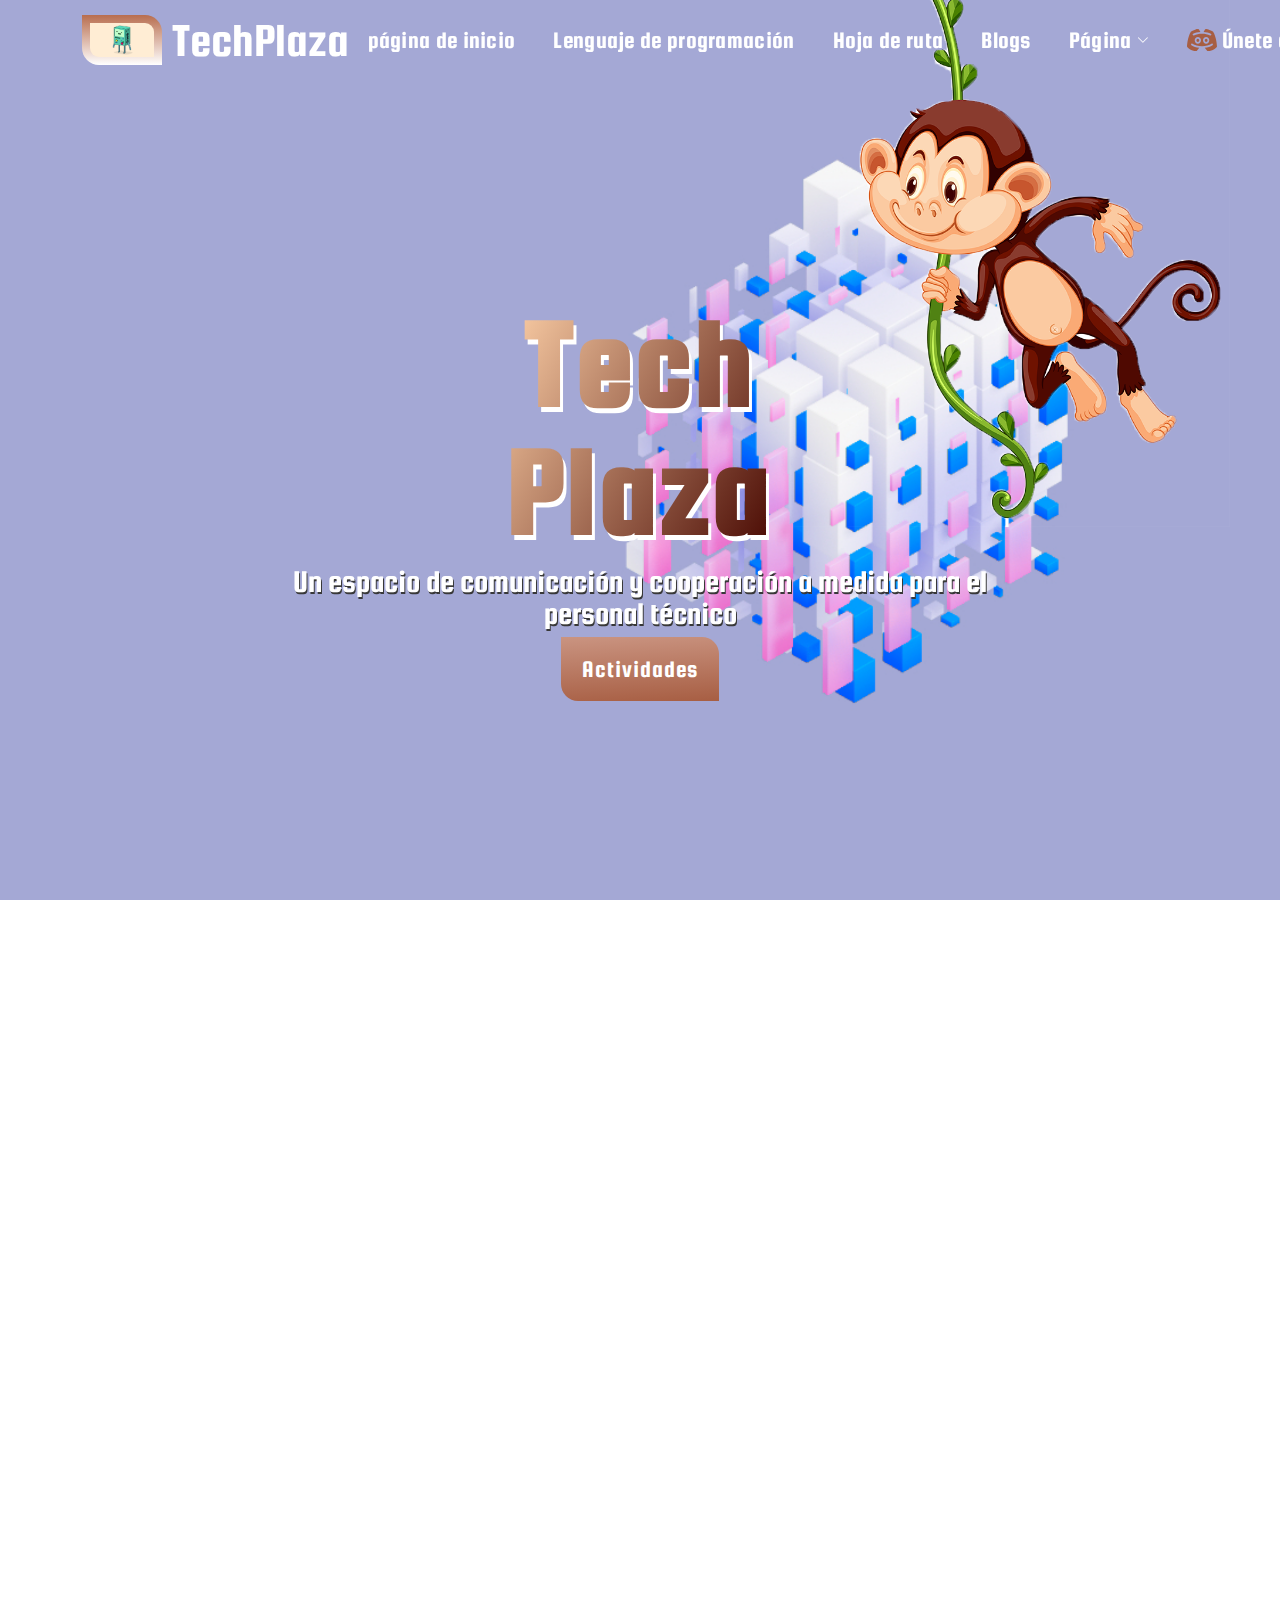
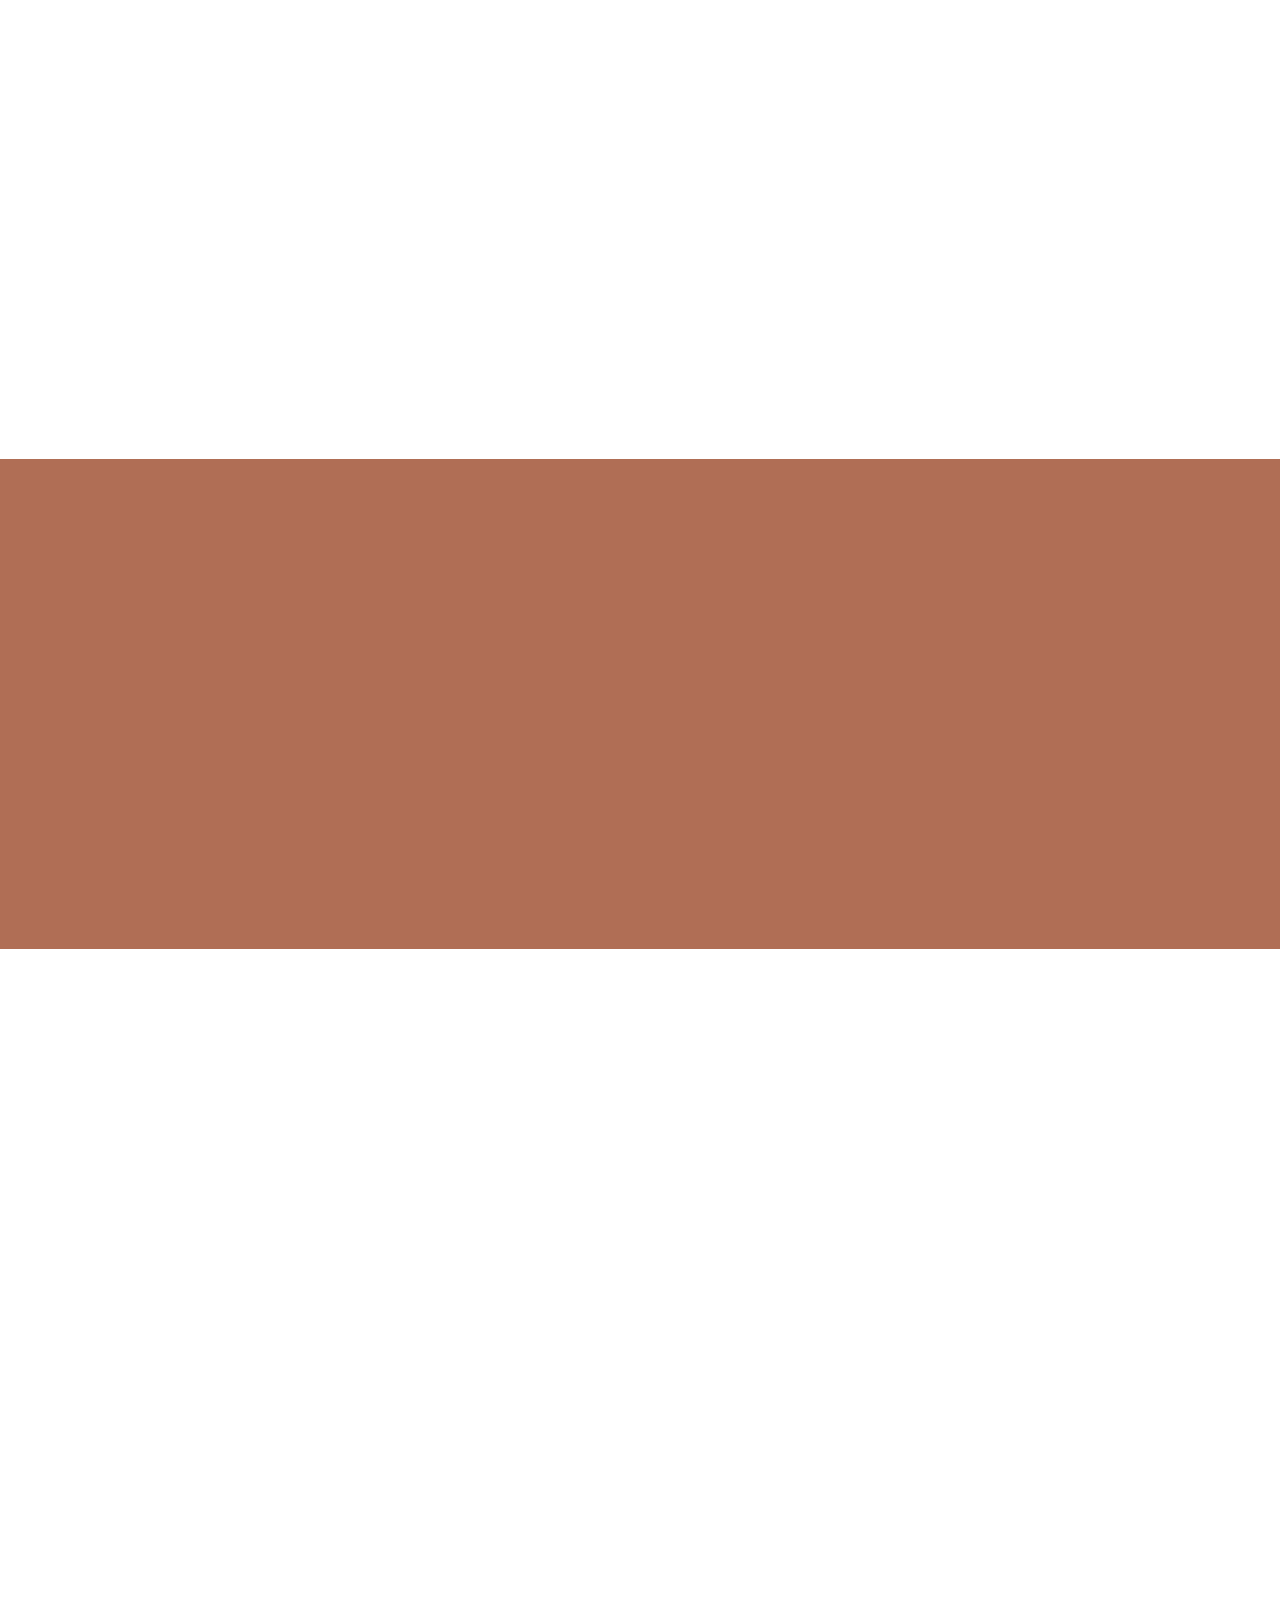
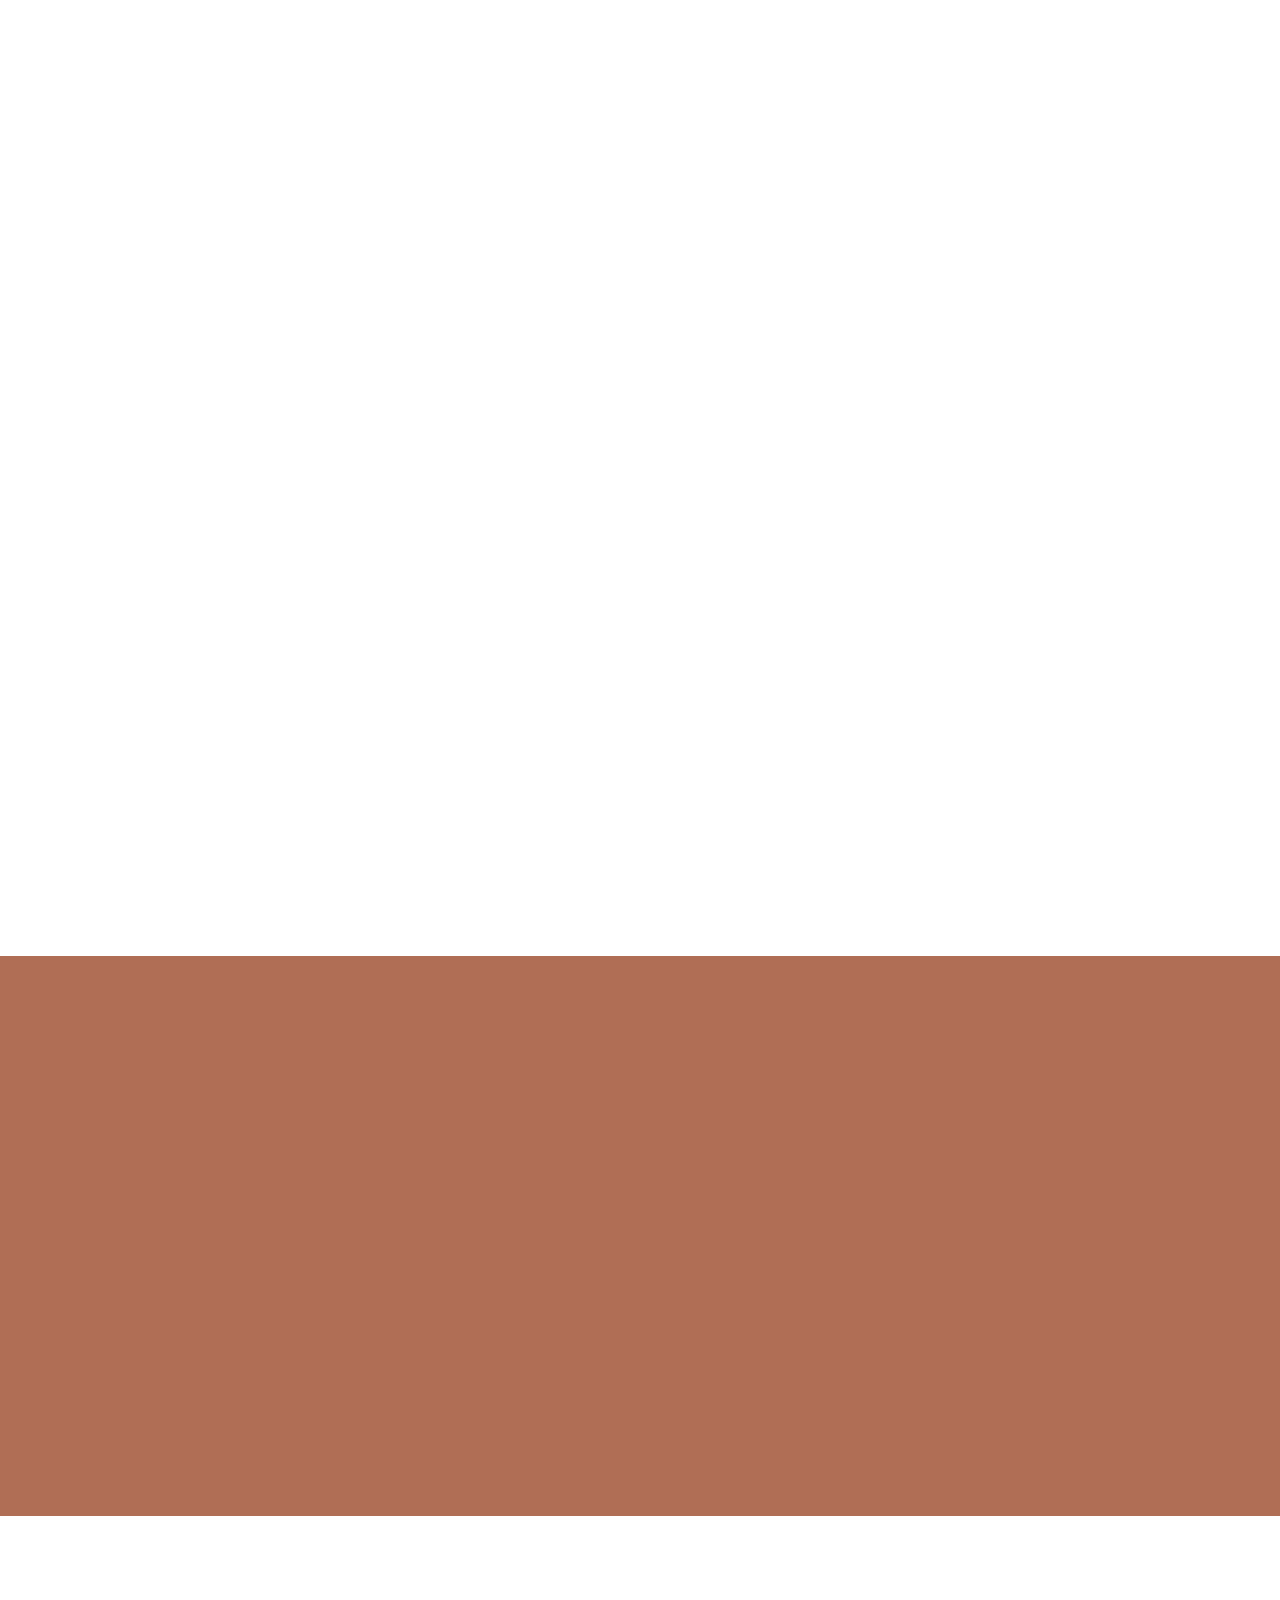
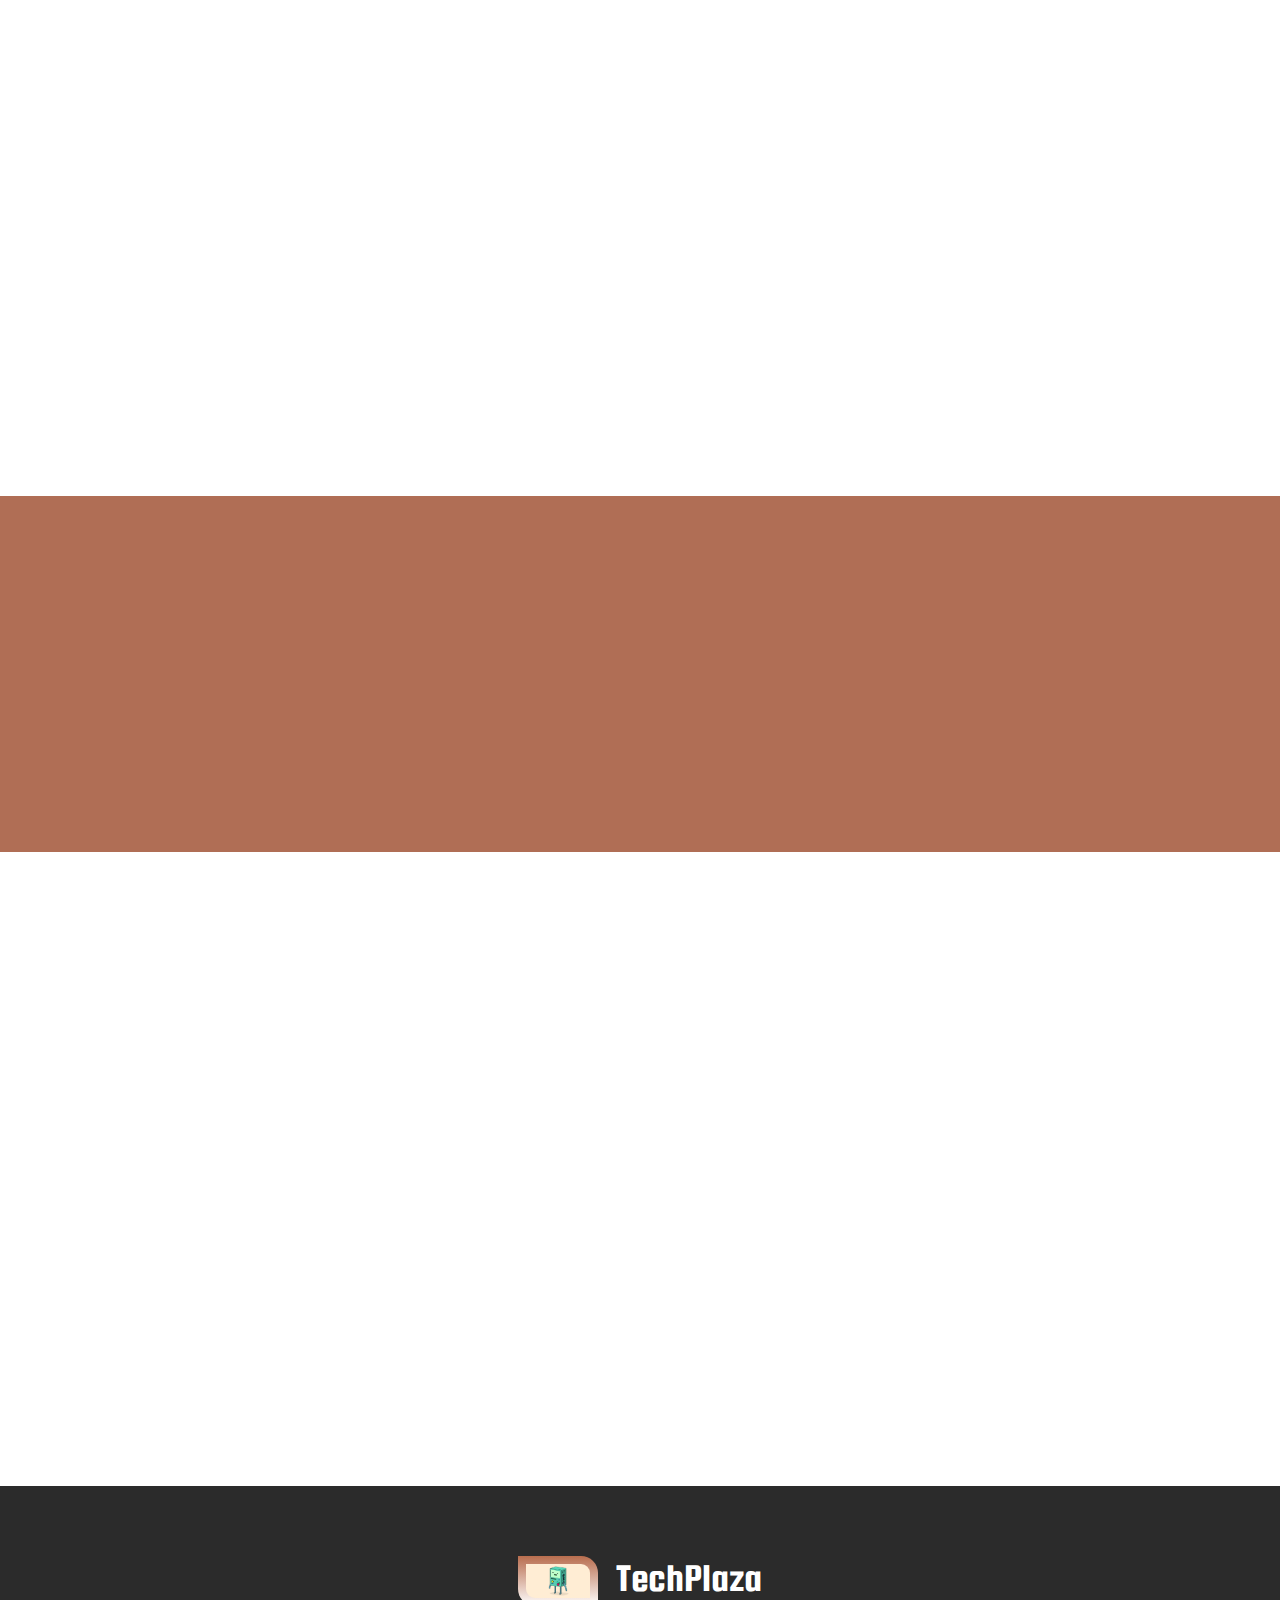
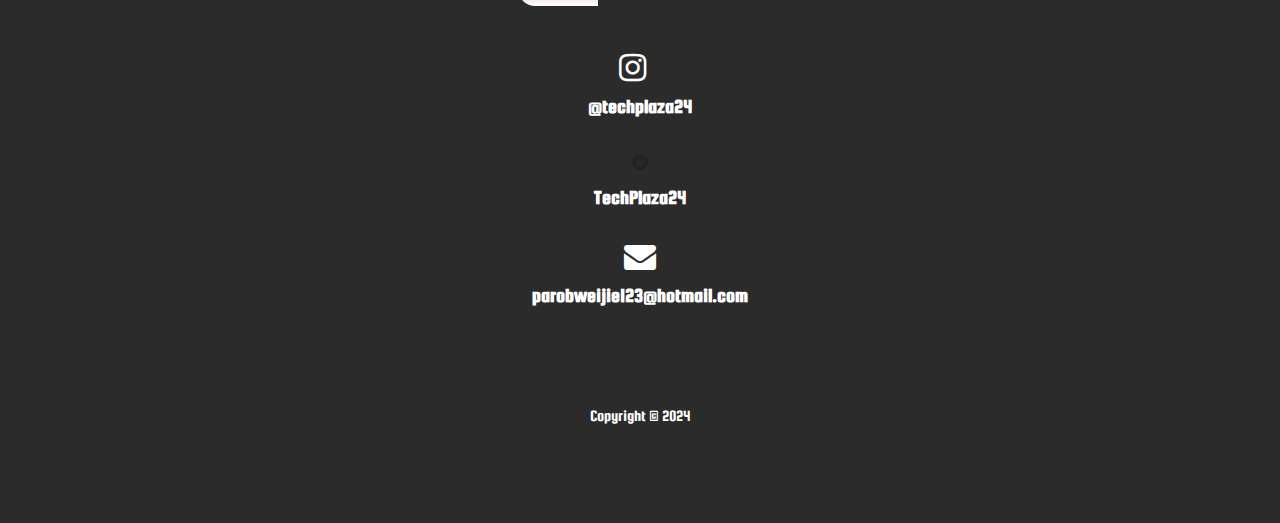
<file: Panama demo/index.html>
<!DOCTYPE html>
<html lang="zxx">

<head>
  <meta charset="utf-8">
  <meta content="width=device-width, initial-scale=1.0" name="viewport">

  <title>TechPlaza🇵🇦</title>
  <meta name="description" content="TechPlaza🇵🇦 Template">
  <meta name="keywords" content="TechPlaza🇵🇦, landing page template, application design, SEO optimization, digital marketing, professional team members, responsive design, user-friendly, customizable, animal template">
  <meta content="" name="ZRTHEMES">

  <!-- Favicons -->


  <!-- Google Fonts -->
  <link rel="preconnect" href="https://fonts.googleapis.com/">
  <link rel="preconnect" href="https://fonts.gstatic.com/" crossorigin="">
  <link href="static/css/css2.css" rel="stylesheet">
  <link href="https://fonts.googleapis.com/css2?family=Squada+One&display=swap" rel="stylesheet">
  <!-- Vendor CSS Files -->
  <link href="static/css/font-awesome.min.css" rel="stylesheet">
  <link href="static/css/bootstrap.min.css" rel="stylesheet">
  <link href="static/css/bootstrap-icons.css" rel="stylesheet">
  <link href="static/css/aos.css" rel="stylesheet">
  <link href="static/css/glightbox.min.css" rel="stylesheet">
  <link href="static/css/swiper-bundle.min.css" rel="stylesheet">
  <!-- Main CSS File -->
  <link href="static/css/styles.css" rel="stylesheet">
</head>

<body>


      <header id="header" class="header d-flex align-items-center">
        <div class="container container-xl d-flex align-items-center justify-content-between">
          <a href="#" class="logo d-flex align-items-center">
            <h1 class="logo"><img src="static/picture/logo.png" alt="icon">TechPlaza</h1>
          </a>
          <nav id="navbar" class="navbar">
            <ul>
              <li><a href="#">página de inicio</a></li>
              <li><a href="#portfolio">Lenguaje de programación</a></li>
              <li><a href="#roadmap">Hoja de ruta</a></li>
              <li><a href="#recent-posts">Blogs</a></li>
              <li class="dropdown"><a href="#"><span>Página</span> <i class="bi bi-chevron-down dropdown-indicator"></i></a>
                <ul>
                  <li><a href="#recent-posts">Blogs</a></li>
                  <li><a href="#faq">FAQs</a></li>
                  <li><a href="#team">Equipo</a></li>
                  <li><a href="404.html">404</a></li>
                  <li><a href="coming-soon.html">Comming Soon!</a></li>
                </ul>
              </li>
              <li>
                
                <a href="https://discord.gg/cZNrTWgw">
                <svg id="Layer_1" enable-background="new 0 0 512 512" height="512" viewbox="0 0 512 512" width="512" xmlns="http://www.w3.org/2000/svg"><g><path d="m185.127 233.143c-13.065 0-23.695 13.079-23.695 29.155s10.63 29.155 23.695 29.155c13.066 0 23.697-13.079 23.697-29.155s-10.631-29.155-23.697-29.155z"></path><path d="m326.873 233.143c-13.066 0-23.697 13.079-23.697 29.155s10.631 29.155 23.697 29.155c13.065 0 23.695-13.079 23.695-29.155s-10.63-29.155-23.695-29.155z"></path><path d="m511.977 362.577c-.354-6.342-9.324-156.358-66.291-246.097-1.165-1.835-2.716-3.396-4.543-4.572-70.439-45.359-118.407-45.249-120.428-45.237-5.819.076-10.829 3.462-13.251 8.352l-24.199 46.373c45.394 2.969 88.503 13.291 123.594 29.814 7.495 3.529 10.71 12.467 7.182 19.961-2.557 5.43-7.953 8.614-13.581 8.614-2.142 0-4.314-.461-6.38-1.433-38.145-17.96-87.183-27.852-138.08-27.852-50.894 0-99.931 9.89-138.076 27.849-7.493 3.528-16.431.313-19.96-7.182-3.528-7.496-.313-16.433 7.182-19.961 35.091-16.52 78.2-26.842 123.591-29.811l-24.172-46.319c-2.411-4.919-7.438-8.328-13.279-8.405-2.035-.004-49.995-.117-120.426 45.237-1.827 1.177-3.378 2.737-4.543 4.572-56.969 89.739-65.94 239.755-66.294 246.097-.222 3.976 1.146 7.877 3.803 10.844 2.642 2.948 65.4 71.909 152.148 71.909.388 0 .787-.002 1.176-.004 4.559-.033 8.854-2.137 11.675-5.717l40.012-50.778c-51.621-5.895-98.485-21.375-132.885-44.449-6.88-4.615-8.716-13.934-4.101-20.813 4.615-6.881 13.934-8.715 20.813-4.101 39.822 26.712 99.356 42.032 163.336 42.032 63.983 0 123.517-15.32 163.335-42.033 6.877-4.616 16.198-2.78 20.813 4.1 4.616 6.879 2.78 16.197-4.1 20.813-34.396 23.076-81.262 38.558-132.885 44.452l40.012 50.778c2.821 3.58 7.116 5.684 11.675 5.717.395.002.782.004 1.176.004 86.739 0 149.508-68.961 152.148-71.909 2.656-2.968 4.024-6.869 3.803-10.845zm-326.85-41.124c-29.607 0-53.695-26.537-53.695-59.155s24.088-59.155 53.695-59.155c29.608 0 53.697 26.537 53.697 59.155s-24.089 59.155-53.697 59.155zm141.746 0c-29.608 0-53.697-26.537-53.697-59.155s24.089-59.155 53.697-59.155c29.607 0 53.695 26.537 53.695 59.155s-24.088 59.155-53.695 59.155z"></path></g></svg>
                Únete a nosotros</a> 
                <!--<a href="https://discord.gg/ZaRefEEG" target="_blank">
                  <svg id="Layer_1" enable-background="new 0 0 512 512" height="512" viewbox="0 0 512 512" width="512" xmlns="http://www.w3.org/2000/svg">
                     
                  </svg>
                  Join
              </a>-->
              
              </li>
            </ul>
          </nav><!-- .navbar -->

          <i class="mobile-nav-toggle mobile-nav-show bi bi-list"></i>
          <i class="mobile-nav-toggle mobile-nav-hide d-none bi bi-x"></i>

        </div>
      </header><!-- End Header -->

      <!-- Hero Section -->
      <section id="hero" class="hero d-flex">
        <div class="image-main-wrapper">
          <img class="hero-main-image" src="static/picture/hero-bg.jpg" alt="image">
        </div>
        <div class="image-overlay"></div>
        <div class="hero-animation">
          <img class="object-swinging" src="static/picture/monkey.png" alt="image">
        </div>
        <div class="container position-relative d-flex align-items-center justify-content-center">
          <div class="row d-flex align-items-center justify-content-center">
            <div class="col-lg-10 col-md-12 order-lg-1 d-flex flex-column align-items-center justify-content-center text-center caption">
              <h2 data-aos="fade-up" data-aos-delay="100">Tech<br> Plaza</h2>
              <h3 data-aos="fade-up" data-aos-delay="200">Un espacio de comunicación y cooperación a medida para el personal técnico</h3>
                <a href="#call-to-action" class="btn-get-started" data-aos="fade-up" data-aos-delay="400">Actividades</a>
              </div>
            </div>
          </div>
      </section>
      <!-- End Hero Section -->  

      <!--Collection Section -->
      <section id="portfolio" class="portfolio">
        <div class="container" data-aos="fade-up">
          <div class="section-header text-center">
              <h2>Lenguaje de programación</h2>
              <p></p>
          </div>
          <div class="portfolio-isotope" data-portfolio-filter="*" data-portfolio-layout="masonry" data-portfolio-sort="original-order" data-aos="fade-up" data-aos-delay="100">
            <div class="row gy-4 portfolio-container">
              
              <!--
              <div class="col-xl-3 col-md-6 portfolio-item Offices">
                <div class="portfolio-wrap" data-aos="fade-up" data-aos-delay="100">
                  <a href="assets/images/portfolio/product-1.jpg" data-gallery="portfolio-gallery-app" class="glightbox"><img src="static/picture/product-1.jpg" class="img-fluid" alt=""></a>
                  <div class="portfolio-info">
                    <h2><a href="#" title="More Details">AI</a></h2>
                    <div class="project-deatils-aside">
                      <div class="project-btn"><a href="404.html" class="fill-btn">Comprender</a></div>
                  </div>
                  </div>
                </div>
              </div>< End Collection Item --> 
            
              <div class="col-xl-3 col-md-6 portfolio-item Offices">
                <div class="portfolio-wrap" data-aos="fade-up" data-aos-delay="100">
                    <!-- 图片链接保持不变 -->
                    <a href="assets/images/portfolio/product-1.jpg" data-gallery="portfolio-gallery-app" class="glightbox">
                        <img src="static/picture/product-1.jpg" class="img-fluid" alt="">
                    </a>
                    <div class="portfolio-info">
                        <!-- 更改标题链接的href属性为AI学习平台的URL -->
                        <h2><a href="https://www.aitoolhunt.com/" title="More Details" target="_blank">AI</a></h2>
                        <div class="project-deatils-aside">
                            <!-- 更改按钮链接的href属性为AI学习平台的URL，并添加target="_blank"以在新标签页中打开 -->
                            <div class="project-btn">
                                <a href="https://www.aitoolhunt.com/" class="fill-btn" target="_blank">Herramientas de AI</a>
                            </div>
                            <div class="project-btn"><a href="AI.html" class="fill-btn">Detalle</a></div>
                            
                        </div>
                    </div>
                </div>
            </div>
              

              <div class="col-xl-3 col-md-6 portfolio-item Bed Rooms">
                <div class="portfolio-wrap" data-aos="fade-up" data-aos-delay="500">
                  <a href="assets/images/portfolio/product-2.jpg" data-gallery="portfolio-gallery-app" class="glightbox"><img src="static/picture/product-2.jpg" class="img-fluid" alt=""></a>
                  <div class="portfolio-info">
                    <h2><a href="#" title="More Details">Blockchain</a></h2>
                    <div class="project-deatils-aside">
                        <div class="project-btn"><a href="#" class="fill-btn">Comprendido</a></div>
                    </div>
                  </div>
                </div>
              </div><!-- End Collection Item -->

              <div class="col-xl-3 col-md-6 portfolio-item Appartments">
                <div class="portfolio-wrap" data-aos="fade-up" data-aos-delay="900">
                  <a href="assets/images/portfolio/product-3.jpg" data-gallery="portfolio-gallery-app" class="glightbox"><img src="static/picture/product-3.jpg" class="img-fluid" alt=""></a>
                  <div class="portfolio-info">
                    <h2><a href="#" title="More Details">C</a></h2>
                    <div class="project-deatils-aside">
                      <div class="project-btn"><a href="#" class="fill-btn">Comprendido</a></div>
                    </div>
                  </div>
                </div>
              </div><!-- End Collection Item -->

              <div class="col-xl-3 col-md-6 portfolio-item Kitchens">
                <div class="portfolio-wrap" data-aos="fade-up" data-aos-delay="100">
                  <a href="assets/images/portfolio/product-4.jpg" data-gallery="portfolio-gallery-app" class="glightbox"><img src="static/picture/product-4.jpg" class="img-fluid" alt=""></a>
                  <div class="portfolio-info">
                    <h2><a href="#" title="More Details">Java</a></h2>
                    <div class="project-deatils-aside">
                      <div class="project-btn"><a href="#" class="fill-btn">Comprendido</a></div>
                    </div>
                  </div>
                </div>
              </div><!-- End Collection Item -->

              <div class="col-xl-3 col-md-6 portfolio-item Offices">
                <div class="portfolio-wrap" data-aos="fade-up" data-aos-delay="500">
                  <a href="assets/images/portfolio/product-5.jpg" data-gallery="portfolio-gallery-app" class="glightbox"><img src="static/picture/product-5.jpg" class="img-fluid" alt=""></a>
                  <div class="portfolio-info">
                    <h2><a href="#" title="More Details">Python</a></h2>
                    <div class="project-deatils-aside">
                      <div class="project-btn"><a href="#" class="fill-btn">Comprendido</a></div>
                    </div>
                  </div>
                </div>
              </div><!-- End Collection Item -->

              <div class="col-xl-3 col-md-6 portfolio-item Kitchens">
                <div class="portfolio-wrap" data-aos="fade-up" data-aos-delay="900">
                  <a href="assets/images/portfolio/product-6.jpg" data-gallery="portfolio-gallery-app" class="glightbox"><img src="static/picture/product-6.jpg" class="img-fluid" alt=""></a>
                  <div class="portfolio-info">
                    <h2><a href="#" title="More Details">Html</a></h2>
                    <div class="project-deatils-aside">
                      <div class="project-btn"><a href="#" class="fill-btn">Comprendido</a></div>
                    </div>
                  </div>
                </div>
              </div><!-- End Collection Item -->

              <div class="col-xl-3 col-md-6 portfolio-item Kitchens">
                <div class="portfolio-wrap" data-aos="fade-up" data-aos-delay="900">
                  <a href="assets/images/portfolio/product-7.jpg" data-gallery="portfolio-gallery-app" class="glightbox"><img src="static/picture/product-7.jpg" class="img-fluid" alt=""></a>
                  <div class="portfolio-info">
                    <h2><a href="#" title="More Details">JavaScript</a></h2>
                    <div class="project-deatils-aside">
                      <div class="project-btn"><a href="#" class="fill-btn">Comprendido</a></div>
                    </div>
                  </div>
                </div>
              </div><!-- End Collection Item -->

              <div class="col-xl-3 col-md-6 portfolio-item Kitchens">
                <div class="portfolio-wrap" data-aos="fade-up" data-aos-delay="900">
                  <a href="assets/images/portfolio/product-8.jpg" data-gallery="portfolio-gallery-app" class="glightbox"><img src="static/picture/product-8.jpg" class="img-fluid" alt=""></a>
                  <div class="portfolio-info">
                    <h2><a href="#" title="More Details">C++</a></h2>
                    <div class="project-deatils-aside">
                      <div class="project-btn"><a href="#" class="fill-btn">Comprendido</a></div>
                    </div>
                  </div>
                </div>
              </div><!-- End Collection Item -->
              
              <div class="col-xl-3 col-md-6 portfolio-item Kitchens">
                <div class="portfolio-wrap" data-aos="fade-up" data-aos-delay="900">
                  <a href="assets/images/portfolio/product-9.jpg" data-gallery="portfolio-gallery-app" class="glightbox"><img src="static/picture/product-9.jpg" class="img-fluid" alt=""></a>
                  <div class="portfolio-info">
                    <h2><a href="#" title="More Details">Rust</a></h2>
                    <div class="project-deatils-aside">
                      <div class="project-btn"><a href="#" class="fill-btn">Comprendido</a></div>
                    </div>
                  </div>
                </div>
              </div><!-- End Collection Item -->
              
              <div class="col-xl-3 col-md-6 portfolio-item Kitchens">
                <div class="portfolio-wrap" data-aos="fade-up" data-aos-delay="900">
                  <a href="assets/images/portfolio/product-10.jpg" data-gallery="portfolio-gallery-app" class="glightbox"><img src="static/picture/product-10.jpg" class="img-fluid" alt=""></a>
                  <div class="portfolio-info">
                    <h2><a href="#" title="More Details">C#</a></h2>
                    <div class="project-deatils-aside">
                      <div class="project-btn"><a href="#" class="fill-btn">Comprendido</a></div>
                    </div>
                  </div>
                </div>
              </div><!-- End Collection Item -->
              
              
              <div class="col-xl-3 col-md-6 portfolio-item Kitchens">
                <div class="portfolio-wrap" data-aos="fade-up" data-aos-delay="900">
                  <a href="assets/images/portfolio/product-11.jpg" data-gallery="portfolio-gallery-app" class="glightbox"><img src="static/picture/product-11.jpg" class="img-fluid" alt=""></a>
                  <div class="portfolio-info">
                    <h2><a href="#" title="More Details">Go</a></h2>
                    <div class="project-deatils-aside">
                      <div class="project-btn"><a href="#" class="fill-btn">Comprendido</a></div>
                    </div>
                  </div>
                </div>
              </div><!-- End Collection Item -->
              
              
              <div class="col-xl-3 col-md-6 portfolio-item Kitchens">
                <div class="portfolio-wrap" data-aos="fade-up" data-aos-delay="900">
                  <a href="assets/images/portfolio/product-12.jpg" data-gallery="portfolio-gallery-app" class="glightbox"><img src="static/picture/product-12.jpg" class="img-fluid" alt=""></a>
                  <div class="portfolio-info">
                    <h2><a href="#" title="More Details">Sql</a></h2>
                    <div class="project-deatils-aside">
                      <div class="project-btn"><a href="#" class="fill-btn">Comprendido</a></div>
                    </div>
                  </div>
                </div>
              </div><!-- End Collection Item -->
              
              

            </div><!-- End Collection Container -->
          </div>
        </div>
      </section><!-- End Collection Section -->


  
      <!-- Counter Section Start -->
      <section id="counter" class="counter-area section-padding fadeInLeft wow" data-wow-delay="1s">
        <div class="container">
            <div class="row">
                <div class="col-lg-4 col-md-12">
                  <div class="counter-container text-center" data-aos="fade-right">
                    <div data-aos="fade-left" data-aos-delay="300">
                      <div class="icon"><img src="static/picture/nft.svg" alt=""></div>
                    </div>
                    <div class="counter" data-target="4000000"></div>
                    <h2>Población cubierta
                    </h2>
                  </div>
                </div>
                <div class="col-lg-4 col-md-12">
                  <div class="counter-container text-center" data-aos="fade-right">
                    <div data-aos="fade-left" data-aos-delay="300">
                      <div class="icon"><img src="static/picture/polygon.svg" alt=""></div>
                    </div>
                    <div class="counter" data-target="8"></div>
                    <h2>Cobertura por edad</h2>
                  </div>
                </div>
                <div class="col-lg-4 col-md-12">
                  <div class="counter-container text-center" data-aos="fade-right">
                    <div data-aos="fade-left" data-aos-delay="300">
                      <div class="icon"><img src="static/picture/demo-1.jpg" alt=""></div>
                    </div>
                   <!-- <div class="counter" data-target="170"></div> -->
                    <h2>Ser la mejor comunidad</h2>
                  </div>
                </div> 
                <!--
                <div class="col-lg-4 col-md-12">
                  <div class="counter-container text-center" data-aos="fade-right">
                    <div data-aos="fade-left" data-aos-delay="300">
                      <div class="icon"><img src="static/picture/demo-1.jpg" alt=""></div>
                    </div>
                   
                    <h2>Ser la mejor comunidad</h2>
                  </div>
                </div> -->
            </div>
        </div>
    </section>
    <!-- End Counter Section Start -->


    <!-- Our Roadmap Section -->
    <section id="roadmap" class="roadmap section">
      <div class="container" data-aos="fade-up">
        <div class="section-header text-center">
            <h2>Hoja de ruta</h2>
            <p></p>
        </div>

        <div class="row gy-4">
          <div class="col-xl-12">
            <div class="row">
              <div class="col-xl-6">
                <div class="roadmap-list-item">
                  <div class="number">1</div>
                  <div class="d-flex flex-column justify-content-start step-1" data-aos="fade-up" data-aos-delay="200">
                    <h3>Etapa inicial</h3>
                    <p>Investigación de mercado:
                      Determinar el Grupo de usuarios objetivo.
                      Analizar a los competidores y determinar las ventajas diferenciadas.
                      Construcción de la plataforma:
                      Diseñar la arquitectura del sitio web para garantizar una fácil expansión y mantenimiento.
                      Desarrollar funciones básicas, como exhibición de contenido, registro de usuarios, búsqueda, etc.
                      Iniciación de contenido:
                      Crear una biblioteca de contenido básico de alta calidad.
                      Determinar la frecuencia de publicación y actualización de contenido.
                      Formación de equipos:
                      Formar un equipo central, incluidos creadores de contenido, desarrolladores, marketing y operadores.</p>
                  </div>
                </div>
              </div>
              <div class="col-xl-6">
                <div class="roadmap-list-item ml-60">
                  <div class="number">2</div>
                  <div class="d-flex flex-column justify-content-start step-2" data-aos="fade-up" data-aos-delay="200">
                    <h3>Paso 2</h3>
                    <p>Crecimiento de los usuarios:
                      Atraer nuevos usuarios a través de seo, redes sociales, publicidad y otros medios.
                      Establecer un mecanismo de retroalimentación del usuario y optimizar la estrategia de retención del usuario.
                      Extensión de contenido:
                      Actualizar regularmente el contenido para garantizar la coherencia con las últimas tendencias tecnológicas.
                      Se invita a expertos de la industria y celebridades a aportar contenido.
                      Construcción comunitaria:
                      Desarrollar funciones comunitarias, como foros, preguntas y respuestas, perfiles de usuarios, etc.
                      Organizar eventos en línea para promover la participación e interacción de los usuarios.
                      Optimización del producto:
                      Iteración del producto basada en la retroalimentación del usuario y el análisis de datos.
                      Mejorar el rendimiento del sitio web y la experiencia del usuario.</p>
                  </div>
                </div>
              </div>
              <div class="col-xl-6">
                <div class="roadmap-list-item ml-70">
                  <div class="number">3</div>
                  <div class="d-flex flex-column justify-content-start step-3" data-aos="fade-up" data-aos-delay="200">
                    <h3>Paso 3</h3>
                    <p>Promoción de la marca:
                      Aumentar la influencia de la marca y aumentar la visibilidad a través de la cooperación mediática y las actividades de Relaciones públicas.
                      Establecer asociaciones y ampliar la base de usuarios.
                      Exploración comercial:
                      Explorar modelos de rentabilidad, como publicidad, cursos pagados, formación empresarial, etc.
                      Desarrollar servicios de valor agregado, como miembros de alto nivel, tutoría individual, etc.
                      Diversificación de contenidos:
                      Ampliar los tipos de contenido, como libros electrónicos, seminarios en línea, talleres, etc.
                      Soporte de contenido multilingüe para atraer a usuarios no nativos de inglés.
                      Actualización tecnológica:
                      Adoptar las últimas tecnologías, como la enseñanza asistida por ia, la realidad virtual, etc.</p>
                  </div>
                </div>
              </div>
              <div class="col-xl-6">
                <div class="roadmap-list-item ml-60">
                  <div class="number">4</div>
                  <div class="d-flex flex-column justify-content-start step-4" data-aos="fade-up" data-aos-delay="200">
                    <h3>Paso 4</h3>
                    <p>Líderes del mercado:
                      Convertirse en un líder de la industria y participar en la formulación de estándares de la industria.
                      Organizar grandes conferencias técnicas y convertirse en el Centro de los intercambios tecnológicos.
                      Impulsado por la innovación:
                      Invertir en investigación y desarrollo y desarrollar productos y servicios únicos.
                      Cooperar con universidades e instituciones de investigación para liderar el desarrollo tecnológico.
                      Expansión global:
                      Expandir el negocio al mercado internacional y construir influencia global.
                      Considere estrategias de localización para adaptarse a las necesidades de diferentes países y regiones.
                      Impacto social:
                      A través de la educación y el empoderamiento tecnológico, tiene un impacto social positivo.
                      Apoyar proyectos de código abierto y promover el desarrollo de comunidades tecnológicas.</p>
                  </div>
                </div>
              </div>
            </div>
          </div>
        </div>
      </div>
    </section><!-- End Roadmap Section -->

    <!-- Our Team Section -->
    <section id="team" class="team section">
      <div class="container" data-aos="fade-up">
        <div class="section-header text-center">
            <h2>Equipos</h2>
            <p>Esperando que te unas</p>
        </div>

        <div class="row gy-4">
          <div class="col-xl-3 col-md-6 d-flex" data-aos="fade-up" data-aos-delay="100">
            <div class="member">
              <img src="static/picture/team-1.jpg" class="img-fluid" alt="">
              <div class="social">
                <!--
                <a href=""><i class="bi bi-twitter"></i></a>
                <a href=""><i class="bi bi-facebook"></i></a>
                <a href="www.linkedin.com/in/伟杰-陈-74719520b"><i class="bi bi-linkedin"></i></a>
                <a href=""><i class="bi bi-instagram"></i></a>-->
              </div>
              <h4>Roberto Chen</h4>
              <span>Fundador</span>
            </div>
          </div><!-- End Team Member -->

          <div class="col-xl-3 col-md-6 d-flex" data-aos="fade-up" data-aos-delay="200">
            <div class="member">
              <img src="static/picture/team-2.jpg" class="img-fluid" alt="">
              <div class="social">
                <!--
                <a href=""><i class="bi bi-twitter"></i></a>
                <a href=""><i class="bi bi-facebook"></i></a>
                <a href=""><i class="bi bi-linkedin"></i></a>
                <a href=""><i class="bi bi-instagram"></i></a> -->
              </div>
              <h4>Alberto Chen</h4>
              <span>Departamento de medios de comunicación</span>
            </div>
          </div><!-- End Team Member -->

          <div class="col-xl-3 col-md-6 d-flex" data-aos="fade-up" data-aos-delay="300">
            <div class="member">
              <img src="static/picture/team-3.jpg" class="img-fluid" alt="">
              <div class="social">
                <!--
                <a href=""><i class="bi bi-twitter"></i></a>
                <a href=""><i class="bi bi-facebook"></i></a>
                <a href=""><i class="bi bi-linkedin"></i></a>
                <a href=""><i class="bi bi-instagram"></i></a> -->
              </div>
              <h4>Heidy Chen</h4>
              <span>sector empresarial</span>
            </div>
          </div><!-- End Team Member -->

          <div class="col-xl-3 col-md-6 d-flex" data-aos="fade-up" data-aos-delay="400">
            <div class="member">
              <img src="static/picture/team-4.jpg" class="img-fluid" alt="">
              <div class="social">
                <!--
                <a href=""><i class="bi bi-twitter"></i></a>
                <a href=""><i class="bi bi-facebook"></i></a>
                <a href=""><i class="bi bi-linkedin"></i></a>
                <a href=""><i class="bi bi-instagram"></i></a> -->

              </div>
              <h4>Importadora Chen</h4>
              <span>Inversores</span>
            </div>
          </div><!-- End Team Member -->
        </div>
      </div>
    </section><!-- End Our Team Section -->

    <!-- Call To Action Section -->
    
    <section id="watch-video" class="watch-video">
      <div class="container text-center" data-aos="zoom-out">
              <a href="#" class="glightbox" data-aos="fade-up" data-aos-delay="500"><i class="bi bi-play-circle big white"></i></a>
                <div class="text-center-book">
                  <h2>Ver video</h2>
                </div>
      </div>
    </section><!-- End Call To Action Section -->

    

    <!-- Frequently Asked Questions Section -->
    <section id="faq" class="faq">
      <div class="container" data-aos="fade-up">
        <div class="section-header text-center">
            <h2>FAQs</h2>
            <p></p>
        </div>
        <div class="row gy-4">
          <div class="col-lg-6">
            <div class="accordion accordion-flush" id="faqlist" data-aos="fade-up" data-aos-delay="100">
              <div class="accordion-item">
                <h3 class="accordion-header">
                  <button class="accordion-button collapsed" type="button" data-bs-toggle="collapse" data-bs-target="#faq-content-1">
                    <span class="num"><i class="bi bi-arrow-right-circle-fill"></i></span>
                    Quienes somos?
                  </button>
                </h3>
                <div id="faq-content-1" class="accordion-collapse collapse" data-bs-parent="#faqlist">
                  <div class="accordion-body">
                    Un espacio de comunicación y colaboración diseñado para talentos técnicos.
Estamos comprometidos a convertirnos en la cuna de talentos técnicos y un impulsor de la modernización industrial. Aquí no sólo podrá obtener la información técnica y el conocimiento profesional más recientes, sino también tener conversaciones directas con las élites de la industria para explorar conjuntamente las infinitas posibilidades de la tecnología.
                  </div>
                </div>
              </div><!-- # Faq item-->

              <div class="accordion-item">
                <h3 class="accordion-header">
                  <button class="accordion-button collapsed" type="button" data-bs-toggle="collapse" data-bs-target="#faq-content-2">
                    <span class="num"><i class="bi bi-arrow-right-circle-fill"></i></span>
                    Valor central
                  </button>
                </h3>
                <div id="faq-content-2" class="accordion-collapse collapse" data-bs-parent="#faqlist">
                  <div class="accordion-body">
                    Intercambio técnico: mantenerse al día con las tendencias tecnológicas globales y realizar periódicamente seminarios técnicos en línea y fuera de línea para promover colisiones ideológicas entre campos.
Capacitación de talentos: Proporcionar cursos de desarrollo profesional personalizados para ayudar a los talentos técnicos a mejorar sus habilidades y hacer realidad sus sueños profesionales.
Integración de recursos: recopile recursos de alta calidad dentro de la industria para brindar a empresas e individuos servicios multifacéticos, como acoplamiento de proyectos y soporte técnico.
                  </div>
                </div>
              </div><!-- # Faq item-->

              <div class="accordion-item">
                <h3 class="accordion-header">
                  <button class="accordion-button collapsed" type="button" data-bs-toggle="collapse" data-bs-target="#faq-content-3">
                    <span class="num"><i class="bi bi-arrow-right-circle-fill"></i></span>
                    Cómo contribuimos a la sociedad?
                  </button>
                </h3>
                <div id="faq-content-3" class="accordion-collapse collapse" data-bs-parent="#faqlist">
                  <div class="accordion-body">
                    Nos comprometemos a contribuir a la sociedad de las siguientes maneras:
Proporcionar recursos educativos de programación gratuitos y de bajo costo para promover la equidad educativa.
Apoyar proyectos de código abierto y alentar el intercambio de tecnología y la innovación.
Trabajar con instituciones educativas y organizaciones sin fines de lucro para ayudar a más personas a aprender programación y mejorar la empleabilidad.
Reducir nuestro impacto ambiental a través de prácticas operativas ecológicas y sostenibles.
                  </div>
                </div>
              </div><!-- # Faq item-->

              <div class="accordion-item">
                <h3 class="accordion-header">
                  <button class="accordion-button collapsed" type="button" data-bs-toggle="collapse" data-bs-target="#faq-content-4">
                    <span class="num"><i class="bi bi-arrow-right-circle-fill"></i></span>
                    Servicio especial
                  </button>
                </h3>
                <div id="faq-content-4" class="accordion-collapse collapse" data-bs-parent="#faqlist">
                  <div class="accordion-body">
                    Capacitación en línea: Trabajando con expertos de la industria, brindamos cursos prácticos para que puedas mejorar tus habilidades sin salir de casa.
Acoplamiento de proyectos: construir un puente para la transformación de los logros tecnológicos y ayudar a proyectos innovadores a encontrar fondos y mercados.
Planificación de carrera: consulta profesional individual para adaptar su trayectoria de desarrollo profesional.
                  </div>
                </div>
              </div><!-- # Faq item-->
            </div>
          </div>
          <div class="col-lg-6">
            <div class="accordion accordion-flush" data-aos="fade-up" data-aos-delay="100">
              <div class="accordion-item">
                <h3 class="accordion-header">
                  <button class="accordion-button collapsed" type="button" data-bs-toggle="collapse" data-bs-target="#faq-content-5">
                    <span class="num"><i class="bi bi-arrow-right-circle-fill"></i></span>
                    Llamada a la acción
                  </button>
                </h3>
                <div id="faq-content-5" class="accordion-collapse collapse" data-bs-parent="#faqlist">
                  <div class="accordion-body">
                    ¡Ahora te invitamos sinceramente a unirte a nosotros! Si eres un emprendedor apasionado por la innovación tecnológica, un investigador que busca avances tecnológicos o un estudiante ansioso por crecer, la plataforma de intercambio de tecnología será tu hábitat ideal.
                  </div>
                </div>
              </div><!-- # Faq item-->

              <div class="accordion-item">
                <h3 class="accordion-header">
                  <button class="accordion-button collapsed" type="button" data-bs-toggle="collapse" data-bs-target="#faq-content-6">
                    <span class="num"><i class="bi bi-arrow-right-circle-fill"></i></span>
                    Quiénes son los grupos de usuarios a los que servimos?
                  </button>
                </h3>
                <div id="faq-content-6" class="accordion-collapse collapse" data-bs-parent="#faqlist">
                  <div class="accordion-body">
                    Nuestros clientes incluyen principiantes, desarrolladores intermedios y técnicos veteranos. Ya sean novatos que acaban de entrar en contacto con la programación o desarrolladores que buscan mejorar sus habilidades en el lugar de trabajo, o incluso expertos técnicos y profesores, podemos proporcionar recursos de aprendizaje y plataformas de comunicación para satisfacer sus necesidades.
                  </div>
                </div>
              </div><!-- # Faq item-->

              <div class="accordion-item">
                <h3 class="accordion-header">
                  <button class="accordion-button collapsed" type="button" data-bs-toggle="collapse" data-bs-target="#faq-content-7">
                    <span class="num"><i class="bi bi-arrow-right-circle-fill"></i></span>
                    Dónde está nuestra singularidad?
                  </button>
                </h3>
                <div id="faq-content-7" class="accordion-collapse collapse" data-bs-parent="#faqlist">
                  <div class="accordion-body">
                    Nuestra singularidad es que nos centramos en proporcionar caminos de aprendizaje personalizados y experiencias interactivas. No solo proporcionamos una gran cantidad de recursos de programación, sino que también utilizamos el análisis de datos y la tecnología de inteligencia artificial para recomendar a los usuarios el contenido de aprendizaje más adecuado para ellos. Además, nuestro mecanismo de asistencia mutua comunitaria permite a los usuarios recibir apoyo y ayuda inmediatos durante el proceso de aprendizaje.
                  </div>
                </div>
              </div><!-- # Faq item-->

              <div class="accordion-item">
                <h3 class="accordion-header">
                  <button class="accordion-button collapsed" type="button" data-bs-toggle="collapse" data-bs-target="#faq-content-8">
                    <span class="num"><i class="bi bi-arrow-right-circle-fill"></i></span>
                    Cuál es nuestra visión?
                  </button>
                </h3>
                <div id="faq-content-8" class="accordion-collapse collapse" data-bs-parent="#faqlist">
                  <div class="accordion-body">
                    Nuestra visión es construir una comunidad global de aprendizaje tecnológico donde las personas de diferentes orígenes y experiencias puedan encontrar la diversión de aprender programación y darse cuenta de su autoestima. Esperamos que en el futuro, nuestra plataforma se convierta en un líder en el campo de la educación tecnológica, promoviendo la popularización de la tecnología y la innovación tecnológica.
                  </div>
                </div>
              </div><!-- # Faq item-->
            </div>
          </div>
        </div>

      </div>
    </section><!-- End Frequently Asked Questions Section -->


    <!-- Call To Action Section -->
    <section id="call-to-action" class="call-to-action sections-bg">
      <div class="container text-center" data-aos="zoom-out">
        <div class="section-header text-center-book">
          <h2>En camino!</h2> 
          <p></p>
          <h3></h3>
          <p></p>
        </div>
        <a class="cta-btn" href="coming-soon.html">Por favor continúa prestando atención.</a>
      </div>
    </section><!-- End Call To Action Section -->

    <!-- Recent Blog Posts Section -->
    <section id="recent-posts" class="recent-posts">
      <div class="container" data-aos="fade-up">
        <div class="section-header text-center">
            <h2>Blogs</h2>
            <p></p>
        </div>
        <div class="row gy-4">
          <div class="col-lg-4">
            <article>
              <div class="post-img">
                <img src="static/picture/blog-1.jpg" alt="" class="img-fluid">
              </div>
              <p class="post-category">Noticias científicas y tecnológicas</p>
              <h2 class="title">
                <a href="coming-soon.html">Comprender el desarrollo de las tecnologías de vanguardia</a>
              </h2>
              <div class="d-flex align-items-center">
                <div class="post-meta">
                  <p class="post-date">
                    <time datetime="2022-01-01">Feb 1, 2023</time>
                  </p>
                </div>
              </div>
            </article>
          </div><!-- End post list item -->

          <div class="col-lg-4">
            <article>
              <div class="post-img">
                <img src="static/picture/blog-2.jpg" alt="" class="img-fluid">
              </div>
              <p class="post-category">Compartir</p>
              <h2 class="title">
                <a href="coming-soon.html">Cómo aprender bien el lenguaje de programación</a>
              </h2>
              <div class="d-flex align-items-center">
                <div class="post-meta">
                  <p class="post-date">
                    <time datetime="2022-01-01">Enero 5, 2024</time>
                  </p>
                </div>
              </div>
            </article>
          </div><!-- End post list item -->

          <div class="col-lg-4">
            <article>
              <div class="post-img">
                <img src="static/picture/blog-3.jpg" alt="" class="img-fluid">
              </div>
              <p class="post-category">Compartir</p>
              <h2 class="title">
                <a href="coming-soon.html">Compartir con técnicos</a>
              </h2>
              <div class="d-flex align-items-center">
                <div class="post-meta">
                  <p class="post-date">
                    <time datetime="2022-01-01">Marzo 22, 2024</time>
                  </p>
                </div>
              </div>
            </article>
          </div><!-- End post list item -->

        </div><!-- End recent posts list -->

      </div>
    </section><!-- End Recent Blog Posts Section -->


  <!-- Footer -->
  <footer id="footer" class="footer-section">
    <div class="container">
        <div class="footer-content">
            <div class="row">
                <div class="col-xl-12 col-lg-12 mb-50">
                    <div class="footer-widget text-center">
                        <div class="footer-logo">
                            <a href="#" class="logo d-flex align-items-center justify-content-center">
                              <h1><img src="static/picture/logo.png" alt="icon"> TechPlaza</h1>
                            </a>
                        </div>
                        
                        <div class="footer-social-icon">
                          <div class="icon-text-container">
                            <a href="#" class="icon-link">
                              <i class="fa fa-instagram instagram-bg"></i>
                              
                            </a>
                            <span class="icon-text">@techplaza24</span>
                            
                            <i class="fa fa-reddit reddit-bg"></i>
                            <span class="icon-text">TechPlaza24</span>

                          </div>
                          <a href="mailto:your-email@example.com" class="email-link">
                            <i class="fa fa-envelope email-icon"></i>
                            <span class="email-text">parobweijie123@hotmail.com</span>
                          </a>
                           <!-- <a href="#"><i class="fa fa-google google-bg"></i></a> -->
                        </div>
                    </div>
                </div>
            </div>
        </div>
    </div>
    <div class="copyright-area">
        <div class="container">
            <div class="row">
                <div class="col-xl-12 col-lg-12 text-center">
                    <div class="copyright-text">
                        <p>Copyright &copy; 2024<a target="_blank" href=""></a></p>
                    </div>
                </div>
            </div>
        </div>
    </div>
  </footer>
  <!-- End Footer -->

  <a href="#" class="scroll-top d-flex align-items-center justify-content-center"><i class="bi bi-arrow-up-short"></i></a>

      <div id="preloader"></div>


  <!-- Vendor JS Files -->
  <script src="static/js/jquery.min.js"></script>
  <script src="static/js/glightbox.min.js"></script>
  <script src="static/js/bootstrap.bundle.min.js"></script>
  <script src="static/js/aos.js"></script>
  <script src="static/js/swiper-bundle.min.js"></script>
  <script src="static/js/isotope.pkgd.min.js"></script>
  <script src="static/js/plugins.js"></script>

  <!-- Template Main JS File -->
  <script src="static/js/main.js"></script>

	
</body>

</html>
</file>
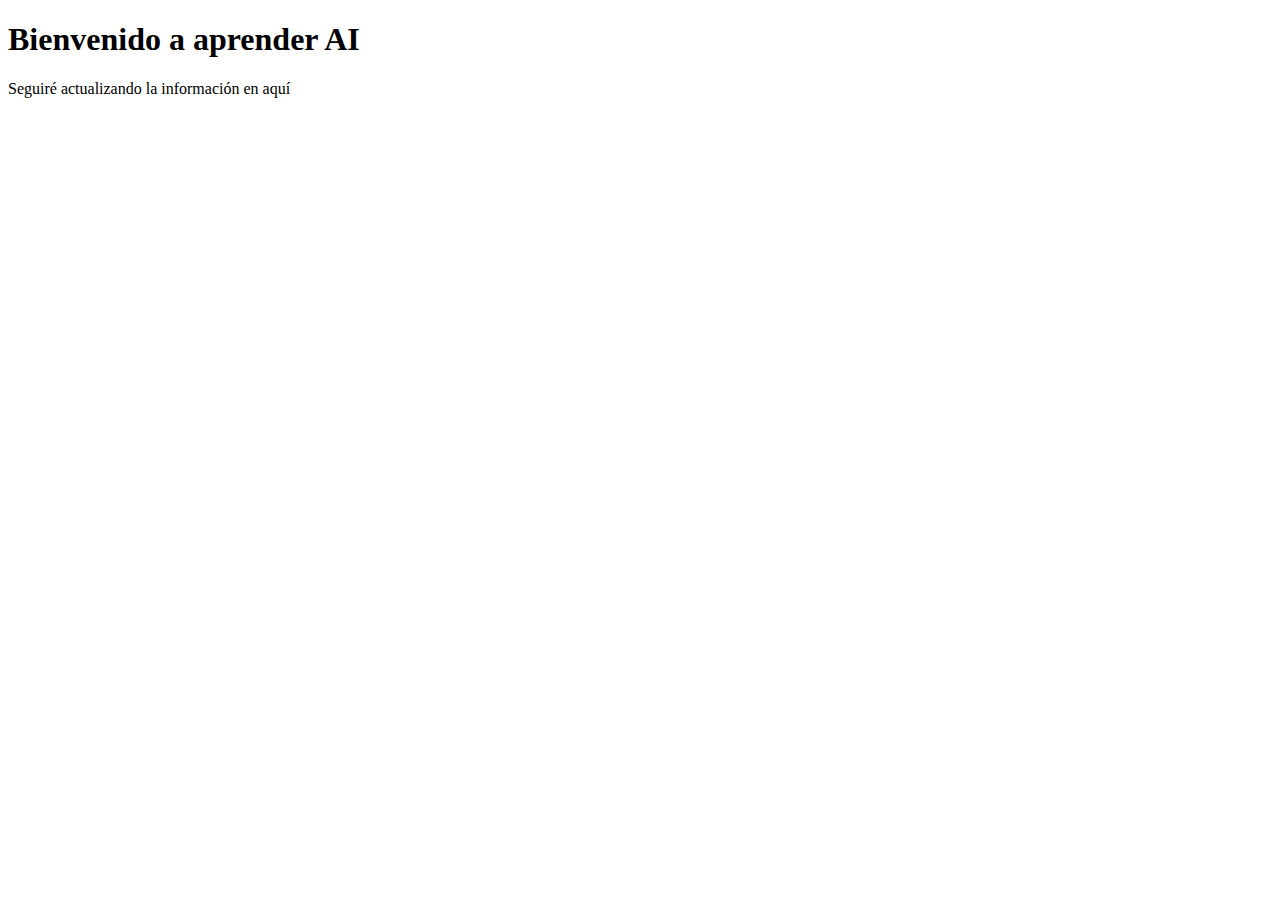
<file: Panama demo/AI.html>
<!DOCTYPE html>
<html lang="en">
<head>
    <meta charset="UTF-8">
    <meta name="viewport" content="width=device-width, initial-scale=1.0">
    <title>Welcome to AI Learning</title>
</head>
<body>
    <h1>Bienvenido a aprender AI</h1>
    <p>Seguiré actualizando la información en aquí</p>
    <!-- 你可以添加更多的内容，比如图片、视频、链接等 -->
</body>
</html>
</file>
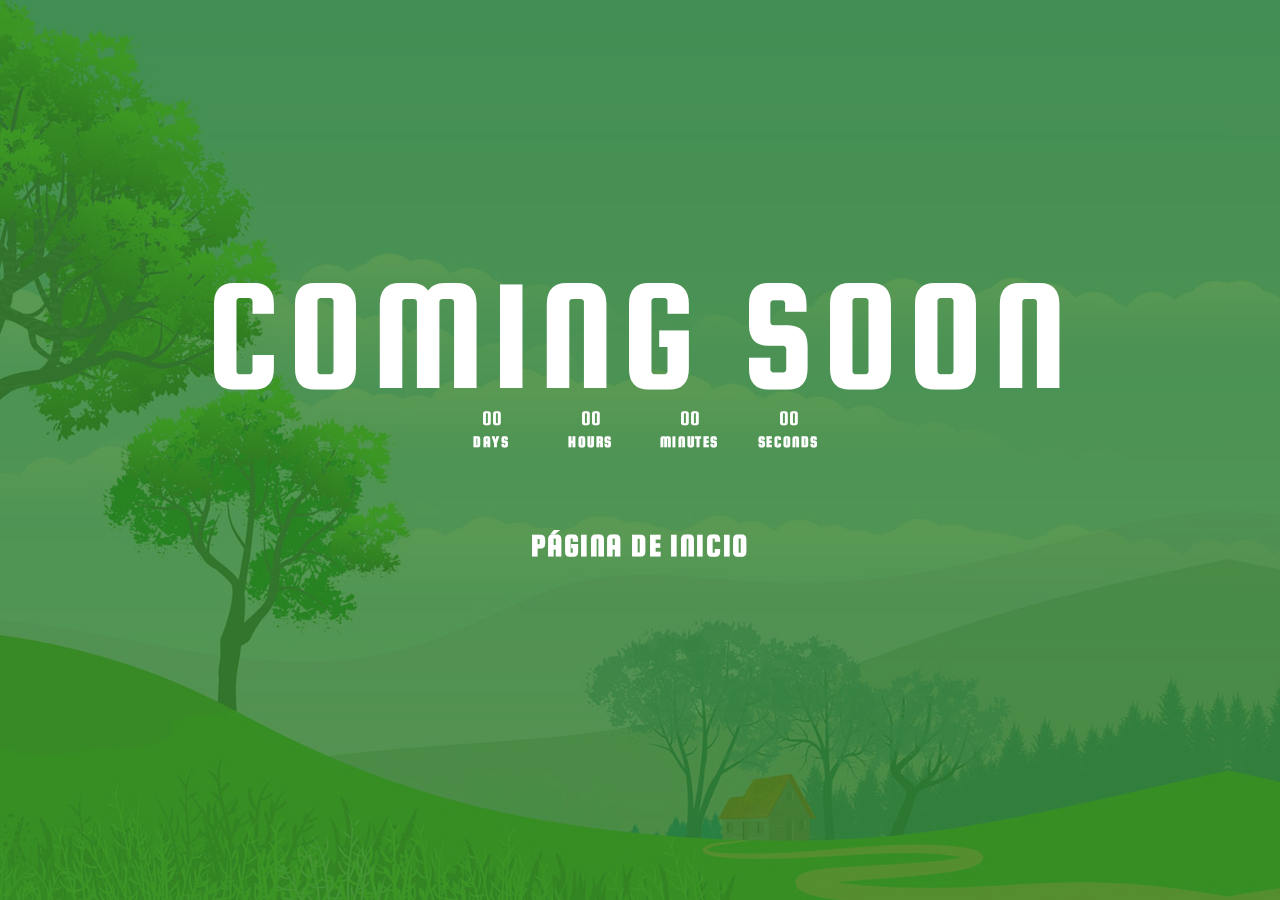
<file: Panama demo/coming-soon.html>
<!DOCTYPE html>
<html lang="zxx">

<head>
  <meta charset="utf-8">
  <meta content="width=device-width, initial-scale=1.0" name="viewport">

  <title>TechPlaza</title>
  <meta name="description" content="TechPlaza Template">
  <meta name="keywords" content="TechPlaza page template, application design, SEO optimization, digital marketing, professional team members, responsive design, user-friendly, customizable, animal template">
  <meta content="" name="ZRTHEMES">

  <!-- Favicons -->


  <!-- Google Fonts -->
  <link rel="preconnect" href="https://fonts.googleapis.com/">
  <link rel="preconnect" href="https://fonts.gstatic.com/" crossorigin="">
  <link href="static/css/css2.css" rel="stylesheet">
  <link href="https://fonts.googleapis.com/css2?family=Squada+One&display=swap" rel="stylesheet">
  <!-- Vendor CSS Files -->
  <link href="static/css/font-awesome.min.css" rel="stylesheet">
  <link href="static/css/bootstrap.min.css" rel="stylesheet">
  <link href="static/css/bootstrap-icons.css" rel="stylesheet">
  <link href="static/css/aos.css" rel="stylesheet">
  <link href="static/css/glightbox.min.css" rel="stylesheet">
  <link href="static/css/swiper-bundle.min.css" rel="stylesheet">
  <!-- Main CSS File -->
  <link href="static/css/styles.css" rel="stylesheet">
</head>

<body>

    <div id="coming-soon-background"></div>
      <div class="coming-soon">
        <div id='coming-soon'>
          <p>coming soon</p>
          <div class="timer">
            <ul id="countdown">
              <li><span class="days timenumbers">00</span>
                <p class="timeRefDays timedescription">days</p>
              </li>
              <li><span class="hours timenumbers">00</span>
                <p class="timeRefHours timedescription">hours</p>
              </li>
              <li><span class="minutes timenumbers">00</span>
                <p class="timeRefMinutes timedescription">minutes</p>
              </li>
              <li><span class="seconds timenumbers yellow-text">00</span>
                <p class="timeRefSeconds timedescription">seconds</p>
              </li>
            </ul>
          </div>
          <p><a href="index.html" class="fill-btn">página de inicio</a></p>
        </div>
      </div>
	
	<!-- Vendor JS Files -->
  <script src="static/js/jquery.min.js"></script>
  <script src="static/js/glightbox.min.js"></script>
  <script src="static/js/bootstrap.bundle.min.js"></script>
  <script src="static/js/aos.js"></script>
  <script src="static/js/swiper-bundle.min.js"></script>
  <script src="static/js/isotope.pkgd.min.js"></script>
  <script src="static/js/plugins.js"></script>
  <script src="#"></script>
  <script src="#"></script>

  <!-- Template Main JS File -->
  <script src="static/js/main.js"></script>
</body>

</html>
</file>
<file: Panama demo/static/css/css2.css>
/* vietnamese */
@font-face {
  font-family: 'VT323';
  font-style: normal;
  font-weight: 400;
  font-display: swap;
  src: url(../font/pxiKyp0ihIEF2isQFJXGdg.woff2) format('woff2');
  unicode-range: U+0102-0103, U+0110-0111, U+0128-0129, U+0168-0169, U+01A0-01A1, U+01AF-01B0, U+0300-0301, U+0303-0304, U+0308-0309, U+0323, U+0329, U+1EA0-1EF9, U+20AB;
}
/* latin-ext */
@font-face {
  font-family: 'VT323';
  font-style: normal;
  font-weight: 400;
  font-display: swap;
  src: url(../font/pxiKyp0ihIEF2isRFJXGdg.woff2) format('woff2');
  unicode-range: U+0100-02AF, U+0304, U+0308, U+0329, U+1E00-1E9F, U+1EF2-1EFF, U+2020, U+20A0-20AB, U+20AD-20CF, U+2113, U+2C60-2C7F, U+A720-A7FF;
}
/* latin */
@font-face {
  font-family: 'VT323';
  font-style: normal;
  font-weight: 400;
  font-display: swap;
  src: url(../font/pxiKyp0ihIEF2isfFJU.woff2) format('woff2');
  unicode-range: U+0000-00FF, U+0131, U+0152-0153, U+02BB-02BC, U+02C6, U+02DA, U+02DC, U+0304, U+0308, U+0329, U+2000-206F, U+2074, U+20AC, U+2122, U+2191, U+2193, U+2212, U+2215, U+FEFF, U+FFFD;
}
</file>
<file: Panama demo/static/css/styles.css>
/*
  Template    : ApeCoin - Bitcoin Cryptocurrency, Crypto Trading Landing Page Template
  Author      : ZRTHEMES
  Version     : 1.0
  Author URI  : https://www.templatemonster.com/authors/zrthemes/
  */


/*--------------------------------------------------------------
# General
--------------------------------------------------------------*/
:root {
  --font-default: 'Squada One', cursive;
  --font-primary: 'VT323', monospace;
  --font-secondary: 'VT323', monospace;
  --font-heading: 'VT323', monospace;
}

:root {
  --color-default: #222222;
  --color-primary: #a75e43;
  --color-secondary: #222222;
}

:root {
  scroll-behavior: smooth;
}


body {
  font-family: var(--font-default);
  color: var(--color-default);
  background: #fff;
}

a {
  color: var(--color-primary);
  text-decoration: none;
}

a:hover {
  color: var(--color-primary);
  text-decoration: none;
}

p {
  color: #9b9b9b;
  font-size: 1em;
}

h1,
h2,
h3,
h4,
h5,
h6 {
  font-family: var(--font-default);
  line-height: 1;
}

h3,
h4{
 font-size: 2em;
}

dl,
ol,
ul {
  padding: 0;
  margin: 0;
  list-style: none;
}

.w-100{
  width: 100%;
}

.text-right {
  text-align: right !important;
}

.text-left {
  text-align: left !important;
}

.mt-20 {
  margin-top: 20px;
}


img{
  border-radius: 0 20px;
  transition:all 3s;
}

img:hover{
  transform: scale(1.1);
}


/*--------------------------------------------------------------
# Sections & Section Header
--------------------------------------------------------------*/
section {
  padding: 70px 0;
  overflow: hidden;
  background: #fff;
  position: relative;
  z-index: 90;
}

.section {
  padding: 60px 0;
  overflow: hidden;
}

.bg-grey{
  background: #2b2b2b;
}

.sections-bg{
  background: url('../image/section-bg.jpg');
  border-radius: 0px;
  overflow: hidden;
  background-repeat: repeat;
  background-attachment: fixed;
  background-position: center;
  color: #fff;
  position: relative;
}

.sections-bg{
  background: url('../image/section-bg.jpg');
  border-radius: 0px;
  overflow: hidden;
  background-repeat: repeat;
  background-attachment: fixed;
  background-position: center;
  color: #fff;
  position: relative;
}

.sections-bg::before{
    content: '';
    position: absolute;
    left: 0;
    right: 0;
    top: 0;
    display: block;
    bottom: 0;
    z-index: 0;
    transition: all 0.5s ease-in-out 0s;
    background: #a75e43;
    opacity: 0.9;
}

.sections-bg .section-header h2,
.sections-bg .section-header p{
  color: #ffffff;
}

.section-header {
  padding-bottom: 60px;
  display: flex;
  flex-direction: column;
  justify-content: space-between;
  align-items: center;
}

.section-header h2 {
  font-size: 2rem;
  position: relative;
  color: var(--color-primary);
}
.section-header hr {
  content: '';
  height: 4px;
  width: 7%;
  background: var(--color-primary);
  margin: 0 auto;
  z-index: 5;
  opacity: 1;
  margin-bottom: 20px;
  border-radius: 20px;
  border-top: unset;
}

.section-header p {
  margin-bottom: 0;
  color: #9b9b9b;
  width: 60%;
}

/*--------------------------------------------------------------
# Breadcrumbs
--------------------------------------------------------------*/
.breadcrumbs .page-header {
  padding: 60px 0 60px 0;
  min-height: 20vh;
  position: relative;
  background-color: var(--color-primary);
}

.breadcrumbs .page-header h2 {
  font-size: 56px;
  font-weight: 500;
  color: #fff;
  font-family: var(--font-secondary);
}

.breadcrumbs .page-header p {
  color: rgba(255, 255, 255, 0.8);
}

.breadcrumbs nav {
  background-color: #f6f6f6;
  padding: 20px 0;
}

.breadcrumbs nav ol {
  display: flex;
  flex-wrap: wrap;
  list-style: none;
  margin: 0;
  padding: 0;
  font-size: 16px;
  font-weight: 600;
  color: var(--color-default);
}

.breadcrumbs nav ol a {
  color: var(--color-primary);
  transition: 0.3s;
}

.breadcrumbs nav ol a:hover {
  text-decoration: underline;
}

.breadcrumbs nav ol li+li {
  padding-left: 10px;
}

.breadcrumbs nav ol li+li::before {
  display: inline-block;
  padding-right: 10px;
  color: var(--color-secondary);
  content: "/";
}

/*--------------------------------------------------------------
# Scroll top button
--------------------------------------------------------------*/
.scroll-top {
  position: fixed;
  visibility: hidden;
  opacity: 0;
  right: 15px;
  bottom: -15px;
  z-index: 99999;
  background: var(--color-secondary);
  width: 44px;
  height: 44px;
  border-radius: 0;
  transition: all 0.4s;
}

.scroll-top i {
  font-size: 24px;
  color: #fff;
  line-height: 0;
}

.scroll-top:hover {
  background: #a75e43;
  color: #fff;
}

.scroll-top.active {
  visibility: visible;
  opacity: 1;
  bottom: 60px;
}

/*--------------------------------------------------------------
# Preloader
--------------------------------------------------------------*/
#preloader {
  position: fixed;
  inset: 0;
  z-index: 999999;
  overflow: hidden;
  background: #131313;
  transition: all 0.6s ease-out;
}

#preloader:before {
  content: "";
  position: fixed;
  top: calc(50% - 30px);
  left: calc(50% - 30px);
  border: 2px solid #fff;
  border-color: var(--color-primary) transparent var(--color-primary) transparent;
  border-radius: 50%;
  width: 60px;
  height: 60px;
  -webkit-animation: animate-preloader 1.5s linear infinite;
  animation: animate-preloader 1.5s linear infinite;
}

@-webkit-keyframes animate-preloader {
  0% {
    transform: rotate(0deg);
  }

  100% {
    transform: rotate(360deg);
  }
}

@keyframes animate-preloader {
  0% {
    transform: rotate(0deg);
  }

  100% {
    transform: rotate(360deg);
  }
}

/*--------------------------------------------------------------
# Disable aos animation delay on mobile devices
--------------------------------------------------------------*/
@media screen and (max-width: 768px) {
  [data-aos-delay] {
    transition-delay: 0 !important;
  }
  .section-header{
    flex-direction: column;
  }
  .section-header h2{
    font-size: 30px;
  }
  .section-header p{
    width: 100%
  }
  .pagination{
    flex-direction: column;
  }
}
/*--------------------------------------------------------------
# Header
--------------------------------------------------------------*/
.topbar {
  height: 45px;
  font-size: 14px;
  transition: all 0.5s;
  color: #fff;
  padding: 0;
  position: relative;
  width: 100%;
  background: transparent;
}

.topbar .contact-info i {
  font-style: normal;
  color: var(--color-primary);
  line-height: 0;
}

.topbar .contact-info i a,
.topbar .contact-info i span {
  padding-left: 5px;
  color: var(--color-primary);
}

@media (max-width: 575px) {

  .topbar .contact-info i a,
  .topbar .contact-info i span {
    font-size: 13px;
  }
}

@media (max-width: 787px) {
  .topbar {
    display: none !important;
  }
  .pagination .pages {
    flex-direction: column;
  }
}

.topbar .contact-info i a {
  line-height: 0;
  transition: 0.3s;
}

.topbar .contact-info i a:hover {
  color: var(--color-primary);
  text-decoration: underline;
}

.topbar .social-links a {
  color: var(--color-primary);
  line-height: 0;
  transition: 0.3s;
  margin-left: 20px;
}

.topbar .social-links a:hover {
  color: #414141;
}

.header {
  transition: all 0.5s;
  z-index: 997;
  position: absolute;
  height: 79px;
  background: transparent;
  width: 100%;
}

.header.sticked {
  position: fixed;
  top: 0;
  right: 0;
  left: 0;
  height: 80px;
}

.header.stikcy-menu {
  background: #ffffff;
}

.header .logo img {
  max-height: 36px;
  min-height: 50px;
  margin-right: 10px;
  background: linear-gradient(0deg, #ffffff 0%, #b86d4e 100%);
  border-radius: 0 17px;
  padding: 8px;
}

.header .logo h1 {
  font-size: 3em;
  margin: 0;
  display: flex;
  align-items: center;
  color: #ffffff;
  font-family: var(--font-default);
  font-weight: 500;
}

.header .logo h1 span {
  color: var(--color-primary);
}

.header.stikcy-menu  .logo h1{
  color: var(--color-primary);
}

.logo-shape{
  display: block;
  width: 15px;
  background: var(--color-primary);
  height: 48px;
  border-radius: 0 20px;
  margin-right: 10px;
}

section {
  scroll-margin-top: 70px;
  position: relative;
  z-index: 90;
}

/*--------------------------------------------------------------
# Desktop Navigation
--------------------------------------------------------------*/
.navbar>ul>li img{
  max-width: 30px;
  margin-right: 10px;
}
.navbar>ul>li a svg{
    width: 30px;
    height: 30px;
    margin-right: 5px;
    fill: var(--color-primary);
  }
@media (min-width: 1280px) {
  .navbar {
    padding: 0;
  }

  .navbar ul {
    margin: 0;
    padding: 0;
    display: flex;
    list-style: none;
    align-items: center;
  }

  .navbar li {
    position: relative;
  }

  .navbar>ul>li {
    white-space: nowrap;
    padding: 16px;
    border-radius: 0 20px;
  }

  .navbar>ul>li:hover svg{
    fill: #ffffff;
  }

  .navbar a,
  .navbar a:focus {
    display: flex;
    align-items: center;
    justify-content: space-between;
    padding: 0 3px;
    font-family: 'Squada One', cursive;
    font-size: 1.5rem;
    color: #ffffff;
    white-space: nowrap;
    transition: 0.3s;
    position: relative;
    letter-spacing: 0.3px;
  }
  .header.stikcy-menu  .navbar a{
    color: var(--color-primary);
  }
  .header.stikcy-menu .navbar li:hover a{
    color: #ffff;
  }


  .navbar a i,
  .navbar a:focus i {
    font-size: 12px;
    line-height: 0;
    margin-left: 5px;
  }

  .navbar>ul>li:before {
    content: "";
    position: absolute;
    width: 100%;
    height: 48px;
    bottom: 10px;
    left: 0;
    z-index: 0;
    background-color: #a75e43;
    visibility: hidden;
    width: 0px;
    transition: all 0.3s ease-in-out 0s;
    border-radius: 0 20px;
  }

  .navbar hover:before,
  .navbar li:hover:before,
  .navbar .active:before {
    visibility: visible;
    width: 100%;
  }

  .navbar a:hover,
  .navbar .active a,
  .navbar .active:focus a,
  .navbar li:hover a {
    color: #ffffff;
  }

  .navbar .dropdown ul {
    display: block;
    position: absolute;
    left: 0;
    top: calc(100% + 30px);
    margin: 0;
    z-index: 99;
    opacity: 0;
    overflow: hidden;
    visibility: hidden;
    background: #a75e43;
    box-shadow: 0px 0px 30px rgba(127, 137, 161, 0.25);
    transition: 0.3s;
    border-radius: 0 20px;
  }

  .navbar .dropdown ul li {
    min-width: 200px;
  }

  .navbar .dropdown ul a {
    padding: 8px 20px;
    font-size: 1em;
    text-transform: none;
    font-weight: 400;
    color: #ffffff;
  }

  .navbar .dropdown ul a i {
    font-size: 12px;
  }
  .navbar .dropdown ul li:hover {
    background: #2b2b2b;
  }

  .navbar .dropdown:hover>ul {
    opacity: 1;
    top: 100%;
    visibility: visible;
  }

  .navbar .dropdown .dropdown ul {
    top: 0;
    left: calc(100% - 30px);
    visibility: hidden;
  }

  .navbar .dropdown .dropdown:hover>ul {
    opacity: 1;
    top: 0;
    left: 100%;
    visibility: visible;
  }
}

@media (min-width: 1280px) and (max-width: 1366px) {
  .navbar .dropdown .dropdown ul {
    left: -90%;
  }

  .navbar .dropdown .dropdown:hover>ul {
    left: -100%;
  }
}

@media (min-width: 1280px) {

  .mobile-nav-show,
  .mobile-nav-hide {
    display: none;
  }
}

/*--------------------------------------------------------------
# Mobile Navigation
--------------------------------------------------------------*/
@media (max-width: 1279px) {
  .navbar {
    position: fixed;
    top: 0;
    right: -100%;
    width: 100%;
    max-width: 400px;
    bottom: 0;
    transition: 0.3s;
    z-index: 9997;
  }

  .navbar ul {
    position: absolute;
    inset: 0;
    padding: 50px 0 10px 0;
    margin: 0;
    background: var(--color-primary);
    overflow-y: auto;
    transition: 0.3s;
    z-index: 9998;
  }

  .navbar a,
  .navbar a:focus {
    display: flex;
    align-items: center;
    justify-content: space-between;
    padding: 10px 20px;
    font-size: 1.5em;
    color: rgb(255 255 255);
    white-space: nowrap;
    transition: 0.3s;
  }
  .navbar>ul>li a svg{
    width: 30px;
    height: 30px;
    margin-right: 5px;
    fill: #fff;
  }

  .navbar a i,
  .navbar a:focus i {
    font-size: 12px;
    line-height: 0;
    margin-left: 5px;
  }

  .navbar a:hover,
  .navbar .active,
  .navbar .active:focus,
  .navbar li:hover>a {
    color: #fff;
  }

  .navbar .getstarted,
  .navbar .getstarted:focus {
    background: var(--color-primary);
    padding: 8px 20px;
    border-radius: 4px;
    margin: 15px;
    color: #fff;
  }

  .navbar .getstarted:hover,
  .navbar .getstarted:focus:hover {
    color: #fff;
    background: rgba(0, 131, 116, 0.8);
  }

  .navbar .dropdown ul,
  .navbar .dropdown .dropdown ul {
    position: static;
    display: none;
    padding: 10px 0;
    margin: 10px 20px;
    transition: all 0.5s ease-in-out;
    background-color: var(--color-primary);
  }

  .navbar .dropdown>.dropdown-active,
  .navbar .dropdown .dropdown>.dropdown-active {
    display: block;
  }

  .mobile-nav-show {
    font-size: 40px;
    cursor: pointer;
    line-height: 0;
    transition: 0.5s;
    z-index: 9999;
    color: #a75e43;
    border-radius: 0 12px;
  }

  .mobile-nav-hide {
    color: #fff;
    font-size: 32px;
    cursor: pointer;
    line-height: 0;
    transition: 0.5s;
    position: fixed;
    right: 20px;
    top: 20px;
    z-index: 9999;
  }

  .mobile-nav-active {
    overflow: hidden;
  }

  .mobile-nav-active .navbar {
    right: 0;
  }

  .mobile-nav-active .navbar:before {
    content: "";
    position: fixed;
    inset: 0;
    background: rgb(0 0 0 / 80%);
    z-index: 9996;
  }
}

/*--------------------------------------------------------------
# Overlay Us Section
--------------------------------------------------------------*/
.overlay-right{
  position: absolute;
  right: -6%;
  width: 50%;
  top: -30%;
  bottom: 0;
  height: 2001px;
  z-index: -1;
  display: block;
  transition: all 0.5s ease-in-out 0s;
  background: linear-gradient(91deg, #282828, #2b2b2b 786px);
  opacity: 9;
  transform: rotate(20deg);
}

.overlay-left{
  position: absolute;
  left: -21%;
  width: 50%;
  top: -30%;
  bottom: 0;
  height: 2001px;
  z-index: -1;
  display: block;
  transition: all 0.5s ease-in-out 0s;
  background: linear-gradient(0deg, #a75e43, #a75e43 786px);
  opacity: 9;
  transform: rotate(20deg);
}

@media screen and (max-width: 1279px) {
  .overlay-right,
  .overlay-left{
    display: none;
  }
}

/*--------------------------------------------------------------
# All Sections Title with icons
--------------------------------------------------------------*/
.about,
.services,
.faq,
.team,
.contact-section,
.portfolio,
.recent-posts,
.testimonials {
  position: relative;
}
.divider-icon-top{
    position: relative;
    transition: all 0.5s ease-in-out 0s;
    right: 0;
    z-index: 100;
}
.divider-icon-top img{
  width: 300px;
  opacity: 1;
  position: absolute;
  right: 0;
  top: -200px;
}
.divider-icon-bottom{
  position: relative;
  width: 100px;
  height: 100px;
  display: flex;
  transition: all 0.5s ease-in-out 0s;
  opacity: 9;
  margin: 0 auto;
  left: 0;
  right: 0;
  z-index: 114;
  background-color: #222222;
  padding: 10px;
  border-radius: 20px 0;
  top: 50px;
  transform: rotate(45deg);
  align-items: center;
  vertical-align: middle;
  justify-content: center;
}
.divider-icon-bottom img{
  width: 63%;
  transform: rotate(315deg);
  opacity: 0.1;
}
.about::before{
  content: '';
  position: absolute;
  width: 50px;
  top: -53px;
  height: 50px;
  z-index: -1;
  display: block;
  transition: all 0.5s ease-in-out 0s;
  background-image: url(../image/project-divider-icon.svg);
  background-size: contain;
  opacity: 9;
  background-repeat: no-repeat;
}

.services::before{
  content: '';
  position: absolute;
  width: 50px;
  top: -53px;
  height: 50px;
  z-index: -1;
  display: block;
  transition: all 0.5s ease-in-out 0s;
  background-image: url(../image/project-divider-icon.svg);
  background-size: contain;
  opacity: 9;
  background-repeat: no-repeat;
}
.faq::before{
  content: '';
  position: absolute;
  width: 50px;
  top: -53px;
  height: 50px;
  z-index: -1;
  display: block;
  transition: all 0.5s ease-in-out 0s;
  background-image: url(../image/project-divider-icon.svg);
  background-size: contain;
  opacity: 9;
  background-repeat: no-repeat;
}
.team::before{
  content: '';
  position: absolute;
  width: 50px;
  top: -53px;
  height: 50px;
  z-index: -1;
  display: block;
  transition: all 0.5s ease-in-out 0s;
  background-image: url(../image/project-divider-icon.svg);
  background-size: contain;
  opacity: 9;
  background-repeat: no-repeat;
}
.contact-section::before{
  content: '';
  position: absolute;
  width: 50px;
  top: -53px;
  height: 50px;
  z-index: -1;
  display: block;
  transition: all 0.5s ease-in-out 0s;
  background-image: url(../image/project-divider-icon.svg);
  background-size: contain;
  opacity: 9;
  background-repeat: no-repeat;
}
.portfolio::before{
  content: '';
  position: absolute;
  width: 50px;
  top: -53px;
  height: 50px;
  z-index: -1;
  display: block;
  transition: all 0.5s ease-in-out 0s;
  background-image: url(../image/project-divider-icon.svg);
  background-size: contain;
  opacity: 9;
  background-repeat: no-repeat;
}
.recent-posts::before{
  content: '';
  position: absolute;
  width: 50px;
  top: -53px;
  height: 50px;
  z-index: -1;
  display: block;
  transition: all 0.5s ease-in-out 0s;
  background-image: url(../image/project-divider-icon.svg);
  background-size: contain;
  opacity: 9;
  background-repeat: no-repeat;
}
.testimonials::before{
  content: '';
  position: absolute;
  width: 50px;
  top: -53px;
  height: 50px;
  z-index: -1;
  display: block;
  transition: all 0.5s ease-in-out 0s;
  background-image: url(../image/project-divider-icon.svg);
  background-size: contain;
  opacity: 9;
  background-repeat: no-repeat;
}


/*--------------------------------------------------------------
# About Us Section
--------------------------------------------------------------*/

.about img{
  position: relative;
}
.icon-box{
  display: flex;
  justify-content: start;
  align-items: center;
  padding-top: 15px;
}
.icon-box .title{
  display: flex;
  flex-direction: column;
}
.icon-box .icon{
  margin-right: 20px;
}
.icon-box .icon img{
  width: 100px;
}
.service-number{
  position: absolute;
  right: 11px;
  font-size: 11rem;
  color: #242424;
  font-family: var(--font-default);
  top: -53px;
}
.img-overlay-left{
  content: '';
  position: absolute;
  width: 300px;
  display: flex;
  vertical-align: middle;
  align-items: center;
  justify-content: center;
  height: 300px;
  background: rgb(0 193 148 / 79%);
  color: #fff;
  top: -30px;
  z-index: 2;
  border: 5px dashed #1b1b1b;
  padding: 30px;
  border-radius: 50%;
  left: -19px;
  text-align: center;
}
.img-overlay-right{
  content: '';
  position: absolute;
  width: 200px;
  display: flex;
  vertical-align: middle;
  align-items: center;
  justify-content: center;
  height: 200px;
  background: rgb(215 87 12 / 85%);
  color: #fff;
  top: 14px;
  z-index: 2;
  border: 2px dashed #ffffff;
  padding: 30px;
  border-radius: 0;
  right: -19px;
  text-align: center;
}
.about h3 {
  font-size: 1.17em;
  margin-bottom: 20px;
  font-family: var(--font-secondary);
}
.about h3 span{
  font-size: 68px;
  width: 100%;
  display: block;
}

.about .call-us {
  left: 10%;
  right: 10%;
  bottom: 0;
  background-color: #fff;
  box-shadow: 0px 2px 25px rgba(0, 0, 0, 0.08);
  padding: 20px;
  text-align: center;
}

.about .call-us h4 {
  font-size: 24px;
  font-weight: 700;
  margin-bottom: 5px;
}

.about .call-us p {
  font-size: 28px;
  font-weight: 700;
  color: var(--color-primary);
}

.about .content ul {
  list-style: none;
  padding: 0;
}

.about .content ul li {
  position: relative;
  color: var(--color-primary);
  margin-bottom: 15px;
  border-radius: 0;
  transition: all 0.3s ease-in-out;
  border: 1px solid #363636;
  padding: 10px;
}
.about .content ul li:hover {
  position: relative;
  color: #484b4a;
}

.about .content ul li:hover i{
  color: var(--color-primary);
}
.about .content ul i {
  color: var(--color-primary);
}

.about .content p:last-child {
  margin-bottom: 0;
}

.about .play-btn {
  width: 94px;
  height: 94px;
  background: radial-gradient(var(--color-primary) 50%, rgba(0, 131, 116, 0.4) 52%);
  border-radius: 50%;
  display: block;
  position: absolute;
  left: calc(50% - 47px);
  top: calc(50% - 47px);
  overflow: hidden;
}

.about .play-btn:before {
  content: "";
  position: absolute;
  width: 120px;
  height: 120px;
  -webkit-animation-delay: 0s;
  animation-delay: 0s;
  -webkit-animation: pulsate-btn 2s;
  animation: pulsate-btn 2s;
  -webkit-animation-direction: forwards;
  animation-direction: forwards;
  -webkit-animation-iteration-count: infinite;
  animation-iteration-count: infinite;
  -webkit-animation-timing-function: steps;
  animation-timing-function: steps;
  opacity: 1;
  border-radius: 50%;
  border: 5px solid rgba(0, 131, 116, 0.7);
  top: -15%;
  left: -15%;
  background: rgba(198, 16, 0, 0);
}

.about .play-btn:after {
  content: "";
  position: absolute;
  left: 50%;
  top: 50%;
  transform: translateX(-40%) translateY(-50%);
  width: 0;
  height: 0;
  border-top: 10px solid transparent;
  border-bottom: 10px solid transparent;
  border-left: 15px solid #fff;
  z-index: 100;
  transition: all 400ms cubic-bezier(0.55, 0.055, 0.675, 0.19);
}

.about .play-btn:hover:before {
  content: "";
  position: absolute;
  left: 50%;
  top: 50%;
  transform: translateX(-40%) translateY(-50%);
  width: 0;
  height: 0;
  border: none;
  border-top: 10px solid transparent;
  border-bottom: 10px solid transparent;
  border-left: 15px solid #fff;
  z-index: 200;
  -webkit-animation: none;
  animation: none;
  border-radius: 0;
}

.about .play-btn:hover:after {
  border-left: 15px solid var(--color-primary);
  transform: scale(20);
}

.content p{
  color: #9b9b9b;
}

@-webkit-keyframes pulsate-btn {
  0% {
    transform: scale(0.6, 0.6);
    opacity: 1;
  }

  100% {
    transform: scale(1, 1);
    opacity: 0;
  }
}

@keyframes pulsate-btn {
  0% {
    transform: scale(0.6, 0.6);
    opacity: 1;
  }

  100% {
    transform: scale(1, 1);
    opacity: 0;
  }
}

@keyframes load {
  from {
    width: 0%
  }
}

@-webkit-keyframes load {
  from {
    width: 0%
  }
}

@-moz-keyframes load {
  from {
    width: 0%
  }
}

@-o-keyframes load {
  from {
    width: 0%
  }
}

.bar {
  padding: 1px;
  border-radius: 15px;
  margin-bottom: 20px;
  font-size: 12px;
  color: #ffffff;
  background: #f1f1f1;
  transition: all 0.3s ease-in-out;
  box-shadow: 0px 0px 10px 0px rgb(228 228 228 / 50%);
}

.bar::before {
  content: attr(data-skill);
  background-color: var(--color-primary);
  display: inline-block;
  padding: 5px 0 5px 10px;
  border-radius: inherit;
  animation: load 2s 0s;
  -webkit-animation: load 2s 0s;
  -moz-animation: load 2s 0s;
  -o-animation: load 2s 0s;
}

.bar.front::before {
  background-color: var(--color-primary);
}

.bar.back::before {
  background-color: var(--color-primary);
}

.bar.learning::before {
  width: calc(20% - 10px);
}

.bar.basic::before {
  width: calc(40% - 10px);
}

.bar.intermediate::before {
  width: calc(60% - 10px);
}

.bar.advanced::before {
  width: calc(80% - 10px);
}

.bar.expert::before {
  width: calc(100% - 10px);
}


/*--------------------------------------------------------------
# Clients Section
--------------------------------------------------------------*/

.clients .swiper {
  padding: 10px 0;
  overflow: hidden;
}

.clients .swiper-slide img {
  transition: 0.3s;
  border-radius: 2px;
}

.clients .swiper-slide img:hover {
  transform: scale(1.1);
}

.clients .swiper-pagination {
  margin-top: 20px;
  position: relative;
}

.clients .swiper-pagination .swiper-pagination-bullet {
  width: 12px;
  height: 12px;
  background-color: #fff;
  opacity: 1;
  background-color: #ddd;
}

.clients .swiper-pagination .swiper-pagination-bullet-active {
  background-color: var(--color-primary);
}

/*--------------------------------------------------------------
# Watch Video Header
--------------------------------------------------------------*/
.watch-video {
    background: url('../image/section-bg.jpg');
    border-radius: 0px;
    padding: 200px 0;
    overflow: hidden;
    background-repeat: no-repeat;
    background-attachment: fixed;
    background-position: center;
    color: #fff;
    position: relative;
}

.watch-video::before{
    content: '';
    position: absolute;
    left: 0;
    right: 0;
    top: 0;
    display: block;
    bottom: 0;
    z-index: 0;
    transition: all 0.5s ease-in-out 0s;
    background: #a75e43;
    opacity: 0.9;
}

.watch-video h2 {
  margin-bottom: 0px;
}

.watch-video .white {
    color: #ffffff;
    border-radius: 50%;
    display: block;
    -webkit-animation: ripple-white 1s linear infinite;
    animation: ripple-white 1s linear infinite;
    -webkit-transition: .5s;
    width: 100px;
    margin: 0 auto;
    height: 98px;
    line-height: 1;
    margin-bottom: 30px;
}

.watch-video .big{
  font-size: 6rem;
}

@-webkit-keyframes ripple-white {
  0% {
    -webkit-box-shadow: 0 0 0 0 rgba(255, 255, 255, 0.1), 0 0 0 10px rgba(255, 255, 255, 0.1), 0 0 0 20px rgba(255, 255, 255, 0.1);
    box-shadow: 0 0 0 0 rgba(255, 255, 255, 0.1), 0 0 0 10px rgba(255, 255, 255, 0.1), 0 0 0 20px rgba(255, 255, 255, 0.1);
  }

  100% {
    -webkit-box-shadow: 0 0 0 10px rgba(255, 255, 255, 0.1), 0 0 0 20px rgba(255, 255, 255, 0.1), 0 0 0 30px rgba(255, 255, 255, 0);
    box-shadow: 0 0 0 10px rgba(255, 255, 255, 0.1), 0 0 0 20px rgba(255, 255, 255, 0.1), 0 0 0 30px rgba(255, 255, 255, 0);
  }
}

@keyframes ripple-white {
  0% {
    -webkit-box-shadow: 0 0 0 0 rgba(255, 255, 255, 0.1), 0 0 0 10px rgba(255, 255, 255, 0.1), 0 0 0 20px rgba(255, 255, 255, 0.1);
    box-shadow: 0 0 0 0 rgba(255, 255, 255, 0.1), 0 0 0 10px rgba(255, 255, 255, 0.1), 0 0 0 20px rgba(255, 255, 255, 0.1);
  }

  100% {
    -webkit-box-shadow: 0 0 0 10px rgba(255, 255, 255, 0.1), 0 0 0 20px rgba(255, 255, 255, 0.1), 0 0 0 30px rgba(255, 255, 255, 0);
    box-shadow: 0 0 0 10px rgba(255, 255, 255, 0.1), 0 0 0 20px rgba(255, 255, 255, 0.1), 0 0 0 30px rgba(255, 255, 255, 0);
  }
}

/*--------------------------------------------------------------
# Call To Action Section
--------------------------------------------------------------*/

.call-to-action h2 {
  color: #fff;
  margin-bottom: 20px;
}
.call-to-action h3 {
  color: #fff;
  margin-bottom: 20px;
  font-weight: 600;
  font-size: 60px;
}

.call-to-action p {
  color: #fff;
  margin-bottom: 20px;
  width: 60%;
  margin: 0 auto;
}

.call-to-action .play-btn {
  width: 94px;
  height: 94px;
  margin-bottom: 20px;
  background: radial-gradient(var(--color-primary) 50%, rgba(0, 131, 116, 0.4) 52%);
  border-radius: 50%;
  display: inline-block;
  position: relative;
  overflow: hidden;
}

.call-to-action .play-btn:before {
  content: "";
  position: absolute;
  width: 120px;
  height: 120px;
  -webkit-animation-delay: 0s;
  animation-delay: 0s;
  -webkit-animation: pulsate-btn 2s;
  animation: pulsate-btn 2s;
  -webkit-animation-direction: forwards;
  animation-direction: forwards;
  -webkit-animation-iteration-count: infinite;
  animation-iteration-count: infinite;
  -webkit-animation-timing-function: steps;
  animation-timing-function: steps;
  opacity: 1;
  border-radius: 50%;
  border: 5px solid rgba(0, 131, 116, 0.7);
  top: -15%;
  left: -15%;
  background: rgba(198, 16, 0, 0);
}

.call-to-action .play-btn:after {
  content: "";
  position: absolute;
  left: 50%;
  top: 50%;
  transform: translateX(-40%) translateY(-50%);
  width: 0;
  height: 0;
  border-top: 10px solid transparent;
  border-bottom: 10px solid transparent;
  border-left: 15px solid #fff;
  z-index: 100;
  transition: all 400ms cubic-bezier(0.55, 0.055, 0.675, 0.19);
}

.call-to-action .play-btn:hover:before {
  content: "";
  position: absolute;
  left: 50%;
  top: 50%;
  transform: translateX(-40%) translateY(-50%);
  width: 0;
  height: 0;
  border: none;
  border-top: 10px solid transparent;
  border-bottom: 10px solid transparent;
  border-left: 15px solid #fff;
  z-index: 200;
  -webkit-animation: none;
  animation: none;
  border-radius: 0;
}

.call-to-action .play-btn:hover:after {
  border-left: 15px solid var(--color-primary);
  transform: scale(20);
}

.call-to-action .cta-btn {
  font-weight: 500;
  font-size: 1.5rem;
  letter-spacing: 1px;
  display: inline-block;
  padding: 12px 48px;
  border-radius: 0 17px;
  transition: 0.5s;
  margin: 10px;
  border: 2px solid #fff;
  color: #fff;
}

.call-to-action .cta-btn:hover {
  background: var(--color-primary);
  border: 2px solid var(--color-primary);
}

@keyframes pulsate-btn {
  0% {
    transform: scale(0.6, 0.6);
    opacity: 1;
  }

  100% {
    transform: scale(1, 1);
    opacity: 0;
  }
}


/*--------------------------------------------------------------
# Testimonials Section
--------------------------------------------------------------*/
.testimonials .testimonial-wrap {
  padding-left: 10px;
}

.testimonials .testimonial-item {
  border-radius: 0 17px;
  padding: 40px;
  margin: 30px 10px;
  position: relative;
  transition: all 0.3s ease-in-out;
  background: #2b2b2b;
}

.testimonials .testimonial-item .info-box {
  min-width: 276px;
}

.testimonials .testimonial-item .testimonial-img {
  width: 90px;
  border-radius: 50px;
  margin-right: 15px;
}

.testimonials .testimonial-item h3 {
  font-size: 18px;
  font-weight: bold;
  margin: 10px 0 5px 0;
  color: var(--color-primary);
}

.testimonials .testimonial-item h4 {
  font-size: 14px;
  color: #999;
  margin: 0;
}

.testimonials .testimonial-item .stars {
  margin: 10px 0;
}

.testimonials .testimonial-item .stars i {
  color: #f7c633;
  margin: 0 1px;
}

.testimonials .testimonial-item .quote-icon-left,
.testimonials .testimonial-item .quote-icon-right {
  color: var(--color-primary);
  font-size: 26px;
  line-height: 0;
}

.testimonials .testimonial-item .quote-icon-left {
  display: inline-block;
  left: -5px;
  position: relative;
}

.testimonials .testimonial-item .quote-icon-right {
  display: inline-block;
  right: -5px;
  position: relative;
  top: 10px;
  transform: scale(-1, -1);
}

.testimonials .testimonial-item p {
  font-style: italic;
  margin: 15px auto 15px auto;
  color: #9b9b9b;
}

.testimonials .swiper-pagination {
  margin-top: 20px;
  position: relative;
}

.testimonials .swiper-pagination .swiper-pagination-bullet {
  width: 12px;
  height: 12px;
  background-color: rgba(0, 0, 0, 0.2);
  opacity: 1;
}

.testimonials .swiper-pagination .swiper-pagination-bullet-active {
  background-color: var(--color-primary);
}

@media (max-width: 767px) {
  .testimonials .testimonial-wrap {
    padding-left: 0;
  }

  .testimonials .testimonial-item {
    padding: 30px;
    margin: 15px;
    flex-direction: column;
  }

  .testimonials .testimonial-item .testimonial-img {
    position: static;
    left: auto;
  }
  .mb-50{
    margin-bottom: 50px;
  }
}


/*--------------------------------------------------------------
# Our Roadmap Section
--------------------------------------------------------------*/
.roadmap-list-item{
  display: flex;
  gap: 20px;
  width: 100%;
}
.number{
  width: 40px;
  background: #a75e43;
  height: 40px;
  align-items: center;
  vertical-align: middle;
  justify-content: center;
  display: flex;
  font-size: 2em;
  color: #fff;
  border-radius: 0 20px;
  border: 5px solid #cacaca;
}
.roadmap-list-item h3{
  color: var(--color-primary);
  font-size: 1.5rem;
}
.step-1,
.step-2,
.step-3,
.step-4,
.step-5{
  margin-bottom: 20px;
}
.step-1{
  max-width: 80%;
}
.step-2{
  max-width: 83%;
}
.step-3{
  max-width: 81%;
}
.step-4{
  max-width: 83%;
}
.step-5{
  max-width: 80%;
}

@media (max-width: 991px) {
  .roadmap-list-item{
    display: flex;
    flex-direction: column;
  }
  .step-1,
  .step-2,
  .step-3,
  .step-4,
  .step-5{
    margin-bottom: 20px;
    max-width: 100%;
  }
  .ml-60,
  .ml-70{
    margin-left: unset;
  }
}

/*--------------------------------------------------------------
# Our Team Section
--------------------------------------------------------------*/
.team .member {
  text-align: center;
  border-radius: 10px;
  padding: 15px;
  overflow: hidden;
}

.team .member img {
  overflow: hidden;
  border-radius: 0 17px;
  transition: 0.3s;
}
.team .member img:hover{
  transform: scale(1.1);
}

.team .member .member-content {
  padding: 0 20px 30px 20px;
}

.team .member h4 {
  margin-top: 16px;
  margin-bottom: 2px;
  font-size: 2rem;
  color: #a75e43;
}

.team .member span {
  display: block;
  font-size: 1em;
  color: #959697;
}

.team .member p {
  padding-top: 10px;
  font-size: 14px;
  font-style: italic;
  color: #6c757d;
}

.team .member .social {
  margin-top: 15px;
  margin-bottom: 10px;
  display: flex;
  align-items: center;
  justify-content: space-evenly;
}

.team .member .social a {
  color: #a2a2a2;
  transition: 0.3s;
  border-radius: 4px;
  width: 30px;
  height: 30px;
  display: flex;
  align-items: center;
  justify-content: center;
}

.team .member .social a:hover {
  color: var(--color-primary);
  border-color: var(--color-primary);
}

.team .member .social i {
  font-size: 14px;
  margin: 0 2px;
}

/*--------------------------------------------------------------
# Comming Soon
--------------------------------------------------------------*/
#coming-soon-background{
  position: fixed;
  top: 0;
  left: 0;
  min-width: 100%;
  min-height: 100%;
  width: auto;
  height: auto;
  z-index: -100;
  background: url('../image/section-bg.jpg');
  background-size: cover;
  overflow: hidden;
}
#coming-soon-background::after{
  content: '';
  position: fixed;
  top: 0;
  left: 0;
  min-width: 100%;
  min-height: 100%;
  width: auto;
  height: auto;
  z-index: -100;
  opacity: 0.8;
  background: #308029;
}
.coming-soon {
  position: absolute;
  width: 100%;
  height: 100%;
  top: 0;
  left: 0;
  margin: 0 auto;
  right: 0;
  bottom: 0;
  display: flex;
  align-items: center;
}
.coming-soon img{
  max-width: 400px;
}
.coming-soon #coming-soon,
.coming-soon #coming-soon {
  width: 100%;
  text-align: center;
  display: flex;
  align-items: center;
  flex-direction: column;
  gap: 30px;
}
.coming-soon #coming-soon .title,
.coming-soon #coming-soon .title {
  color: white;
  font-family: "Quicksand", sans-serif;
  font-size: 4rem;
  text-transform: uppercase;
  padding-bottom: 0px;
  margin-bottom: 0px;
}
.coming-soon #coming-soon .title span,
.coming-soon #coming-soon .title span {
  font-size: 4rem;
  cursor: pointer;
}
.coming-soon #coming-soon .title:hover,
.coming-soon #coming-soon .title:hover {
  -webkit-animation: MISSION-HOVER 1.5s infinite;
  animation: MISSION-HOVER 1.5s infinite;
  -webkit-animation-direction: alternate;
          animation-direction: alternate;
  -webkit-animation-timing-function: ease;
          animation-timing-function: ease;
}
@-webkit-keyframes MISSION-HOVER {
  0%, 100% {
    font-size: 4rem;
    color: white;
  }
  50% {
    color: #bffcff;
    letter-spacing: 5px;
    text-shadow: 0px 0px 30px #bffcff;
  }
}
.coming-soon #coming-soon p,
.coming-soon #coming-soon p {
  color: #ffffff;
  font-size: 10em;
  margin: 0 auto;
  line-height: 82px;
  padding: 0;
  letter-spacing: 0.5rem;
  text-transform: uppercase;
}
.coming-soon #coming-soon p:last-child,
.coming-soon #coming-soon p:last-child {
  font-size: 2rem;
  font-weight: 700;
  margin: 20px;
  padding: 0;
  letter-spacing: 0.1rem;
}
.coming-soon #coming-soon p:last-child > a,
.coming-soon #coming-soon p:last-child > a {
  text-decoration: none;
  color: inherit;
  transition: all 0.2s ease-in;
}
.coming-soon #coming-soon p:last-child > a:hover,
.coming-soon #coming-soon p:last-child > a:hover {
  color: #fff;
}
.coming-soon #coming-soon .timer,
.coming-soon #coming-soon .timer {
  color: #fff;
  margin: 0 auto;
  line-height: 24px;
  font-size: 1rem;
  font-weight: 700;
}
.coming-soon #coming-soon .timer ul,
.coming-soon #coming-soon .timer ul {
  list-style-type: none;
  margin-bottom: 0;
  margin-left: 0;
}
.coming-soon #coming-soon .timer ul li,
.coming-soon #coming-soon .timer ul li {
  display: inline-block;
  width: 6rem;
}
.coming-soon #coming-soon .timer .timenumbers,
.coming-soon #coming-soon .timer .timenumbers {
  display: block;
  font-size: 1.3rem;
  font-weight: 400;
  line-height: 1.5rem;
  margin: 0 auto;
  text-align: center;
}
.coming-soon #coming-soon .timer p.timedescription,
.coming-soon #coming-soon .timer p.timedescription {
  font-size: 1rem;
  font-variant: small-caps;
  line-height: 1.5rem;
  margin: 0 auto;
  text-align: center;
  position: relative;
  top: 0px;
}


/*--------------------------------------------------------------
# Portfolio Section
--------------------------------------------------------------*/
.portfolio .portfolio-flters {
  padding: 0 0 40px 0;
  margin: 0 auto;
  list-style: none;
  text-align: center;
}

.portfolio .portfolio-flters li {
  cursor: pointer;
  display: inline-block;
  padding: 0;
  font-size: 18px;
  font-weight: 500;
  margin: 0 10px;
  line-height: 1;
  transition: all 0.3s ease-in-out;
  padding: 15px 25px;
  background: #2b2b2b;
  border-radius: 0 17px;
  margin-bottom: 20px;
  color: #ffffff;
}

.portfolio .portfolio-flters li:hover,
.portfolio .portfolio-flters li.filter-active {
  color: var(--color-primary);
}

.portfolio .portfolio-flters li:first-child {
  margin-left: 0;
}

.portfolio .portfolio-flters li:last-child {
  margin-right: 0;
}

@media (max-width: 575px) {
  .portfolio .portfolio-flters li {
    font-size: 14px;
  }
}

.portfolio .portfolio-wrap {
  box-shadow: 0px 10px 30px rgba(0, 0, 0, 0.1);
  border-radius: 0 17px;
  height: 100%;
  overflow: hidden;
  transition: 0.3s;
  position: relative;
}

.portfolio .portfolio-wrap img {
  transition: 0.3s;
  position: relative;
  z-index: 1;
}

.portfolio .portfolio-wrap:hover .portfolio-info{
  display: flex;
  transition: 0.3s;
  border-radius: 0;
  align-items: center;
  justify-content: center;
  text-align: center;
  flex-direction: column;
}

.portfolio .portfolio-wrap .portfolio-info {
  background: #000;
  position: absolute;
  z-index: 2;
  display: none;
  width: 100%;
  top: 0;
  height: 100%;
  transition: 0.3s;
  border-radius: 0 17px;
}

.portfolio .portfolio-wrap .portfolio-info h4 {
  font-size: 18px;
  font-weight: 600;
  margin-bottom: 20px;
  text-align: center;
}

.portfolio .portfolio-wrap .portfolio-info h2 a {
  color: #ffffff;
  transition: 0.3s;
}

.portfolio .portfolio-wrap .portfolio-info h2 a:hover {
  color: #ffffff;
}

.portfolio .portfolio-wrap .portfolio-info p {
  color: #6c757d;
  font-size: 14px;
  margin-bottom: 0;
  padding-right: 50px;
}

.portfolio .portfolio-wrap:hover img {
  transform: scale(1.1);
}
.portfolio .portfolio-wrap .portfolio-info .project-btn a{
  color: #fff;
}
/*--------------------------------------------------------------
# Portfolio Details Section
--------------------------------------------------------------*/
.portfolio-details .portfolio-details-slider img {
  width: 100%;
}

.portfolio-details .portfolio-details-slider .swiper-pagination .swiper-pagination-bullet {
  width: 12px;
  height: 12px;
  background-color: rgba(255, 255, 255, 0.7);
  opacity: 1;
}

.portfolio-details .portfolio-details-slider .swiper-pagination .swiper-pagination-bullet-active {
  background-color: var(--color-primary);
}

.portfolio-details .swiper-button-prev,
.portfolio-details .swiper-button-next {
  width: 48px;
  height: 48px;
}

.portfolio-details .swiper-button-prev:after,
.portfolio-details .swiper-button-next:after {
  color: rgba(255, 255, 255, 0.8);
  background-color: rgba(0, 0, 0, 0.2);
  font-size: 24px;
  border-radius: 50%;
  width: 48px;
  height: 48px;
  display: flex;
  align-items: center;
  justify-content: center;
  transition: 0.3s;
}

.portfolio-details .swiper-button-prev:hover:after,
.portfolio-details .swiper-button-next:hover:after {
  background-color: rgba(0, 0, 0, 0.6);
}

@media (max-width: 575px) {

  .portfolio-details .swiper-button-prev,
  .portfolio-details .swiper-button-next {
    display: none;
  }
}

.portfolio-details .portfolio-info h3 {
  font-size: 22px;
  font-weight: 700;
  margin-bottom: 20px;
  padding-bottom: 20px;
  position: relative;
}

.portfolio-details .portfolio-info h3:after {
  content: "";
  position: absolute;
  display: block;
  width: 50px;
  height: 3px;
  background: #10bab9;
  left: 0;
  bottom: 0;
}

.portfolio-details .portfolio-info ul {
  list-style: none;
  padding: 0;
  font-size: 15px;
}

.portfolio-details .portfolio-info ul li {
  display: flex;
  flex-direction: column;
  padding-bottom: 15px;
  font-size: 1em;
}

.portfolio-details .portfolio-info ul strong {
  text-transform: uppercase;
  font-weight: 400;
  color: #9c9c9c;
  font-size: 12px;
}

.portfolio-details .portfolio-info .btn-visit {
  padding: 8px 40px;
  background: #eb4680;
  color: #fff;
  border-radius: 2px;
  transition: 0.3s;
}

.portfolio-details .portfolio-info .btn-visit:hover {
  background: #eb4680;
}

.portfolio-details .portfolio-description h2 {
  font-size: 26px;
  font-weight: 700;
  margin-bottom: 20px;
  margin-top: 20px;
}

.portfolio-details .portfolio-description p {
  padding: 0;
}

.project-deatils-aside .testimonial-item {
  padding: 30px 30px 0 30px;
  position: relative;
  background: white;
  height: 100%;
  margin-bottom: 50px;
}

.project-deatils-aside .testimonial-item .testimonial-img {
  width: 90px;
  border-radius: 2px;
  border: 6px solid #fff;
  float: left;
  margin: 0 10px 0 0;
}

.project-deatils-aside .testimonial-item h3 {
  font-size: 18px;
  font-weight: bold;
  margin: 15px 0 5px 0;
  padding-top: 20px;
}

.project-deatils-aside .testimonial-item h4 {
  font-size: 14px;
  color: #6c757d;
  margin: 0;
}

.project-deatils-aside .testimonial-item .quote-icon-left,
.project-deatils-aside .testimonial-item .quote-icon-right {
  color: #10bab9;
  font-size: 26px;
  line-height: 0;
}

.project-deatils-aside .testimonial-item .quote-icon-left {
  display: inline-block;
  left: -5px;
  position: relative;
}

.project-deatils-aside .testimonial-item .quote-icon-right {
  display: inline-block;
  right: -5px;
  position: relative;
  top: 10px;
  transform: scale(-1, -1);
}

.project-deatils-aside .testimonial-item p {
  font-style: italic;
  margin: 0 0 15px 0 0 0;
  padding: 0;
}



/*--------------------------------------------------------------
# Frequently Asked Questions Section
--------------------------------------------------------------*/
.faq .content h3 {
  font-weight: 400;
  font-size: 34px;
}

.faq .content h4 {
  font-size: 20px;
  font-weight: 700;
  margin-top: 5px;
}

.faq .content p {
  font-size: 15px;
  color: #6c757d;
}

.faq .accordion-item {
  border: 0;
  margin-bottom: 20px;
  border-radius: 0 17px;
  background-color: #2b2b2b;
}

.faq .accordion-item:last-child {
  margin-bottom: 0;
}

.faq .accordion-button:after {
    position: absolute;
    right: 20px;
    top: 20px;
    background: url(../image/down-arrow.svg);
}

.faq .accordion-collapse {
  border: 0;
}

.faq .accordion-button {
  padding: 20px 50px 20px 20px;
  color: #ffffff;
  text-align: left;
  border-radius: 0 17px !important;
  background: #2b2b2b;
  transition: all 0.3s ease-in-out;
  outline: none;
  border-color: transparent;
  font-size: 1rem;
}

button:focus:not(:focus-visible){
  outline: none;
}

.faq .accordion-button:focus {
  border-color: transparent;
  border: 0px;
  box-shadow: none;
}

.faq .accordion-button .num {
  padding-right: 10px;
  font-size: 30px;
  line-height: 0;
  color: #ffffff;
}

.faq .accordion-button:not(.collapsed) {
  color: var(--color-primary);
  border-bottom: 0;
  box-shadow: none;
}

.faq .accordion-button:after {
  position: absolute;
  right: 20px;
  fill: #fff;
}

.faq .accordion-body {
  padding: 20px;
  border: 0;
  border-radius: 0;
  background: #2b2b2b;
  box-shadow: none;
  color: #9b9b9b;
  font-size: 1rem;
}

/*--------------------------------------------------------------
# Recent Blog Posts Section
--------------------------------------------------------------*/
.recent-posts article {
  height: 100%;
  overflow: hidden;
  text-align: left;
  justify-content: center;
  align-items: flex-start;
}

.recent-posts .post-img {
  max-height: 240px;
  overflow: hidden;
  border-radius: 0 17px;
  margin-bottom: 30px;
}
.recent-posts .post-img img{
  transition: 0.3s;
  border-radius: 0 17px;
}
.recent-posts .post-img img:hover{
  transform: scale(1.1);
}

.recent-posts .post-category {
  color: #6f6f6f;
  margin-bottom: 10px;
}

.recent-posts .title {
  padding: 0;
  margin: 0 0 20px 0;
}

.recent-posts .title a {
  color: var(--color-primary);
  transition: 0.3s;
}

.recent-posts .title a:hover {
  color: #464646;
}

.recent-posts .post-author-img {
  width: 50px;
  border-radius: 50%;
  margin-right: 15px;
}

.recent-posts .post-author {
  font-weight: 600;
  margin-bottom: 5px;
}

.recent-posts .post-date {
  color: #bebebe;
  margin-bottom: 0;
}


/*--------------------------------------------------------------
# Hero Section
--------------------------------------------------------------*/

.hero {
  width: 100%;
  position: relative;
  background-size: 128%;
  min-height: 800px;
  background: #fff;
  z-index: 0;
  padding: 200px 0 100px 0;
  height: 100vh;
}

.hero .circle {
  position: absolute;
  top: -60px;
  right: 0;
  color: #a75e43;
  font-size: 5rem;
  background: linear-gradient(0deg, #f6fff2 0%, #c3ffa9 100%);
  -webkit-background-clip: text;
  -webkit-text-fill-color: transparent;
}

.hero-main-video {
    position: absolute;
    z-index: -2;
    top: 0;
    left: 0;
    right: 0;
    bottom: 0;
    min-width: 100%;
    min-height: 100%;
    height: 100%;
    transform: scale(1.5);
}
.hero-main-image {
    position: absolute;
    z-index: -2;
    top: 0;
    left: 0;
    right: 0;
    bottom: 0;
    min-width: 100%;
    min-height: 100%;
    height: 100%;
    animation: crescendo 15s alternate infinite ease-in;
    border-radius: 0 !important;
}

.hero-animation {
  margin: 0 auto;
  position: absolute;
  right: 0;
  top: -50px;
  max-width: 500px;
}

@keyframes swinging {
  0% {
    transform: rotate(2deg);
  }
  50% {
    transform: rotate(-2deg);
  }
  100% {
    transform: rotate(2deg);
  }
}

.object-swinging {
  transform-origin: 65.15% 0%;
  animation: swinging 1.5s ease-in-out infinite;
  width: 90%;
}

.position-bottom{
  position: absolute;
  bottom: 0;
  width: 100%;
}

.position-bottom img{
  width: 100%;
}

@keyframes square-transform-animate {
    0% {
        transform: scaleX(1);
    }

    100% {
        transform: scaleX(1.1);
    }
}

@keyframes crescendo {
  0%   {transform: scale(1);}
  100% {transform: scale(1.1);}
}
.image-overlay {
    position: absolute;
    left: 0;
    right: 0;
    top: 0;
    display: none;
    bottom: 0;
    z-index: 0;
    transition: all 0.5s ease-in-out 0s;
    background: linear-gradient(0deg, #262626, #2d2d2d 786px);
    opacity: 0.8;
}
.video-overlay {
    position: absolute;
    left: 0;
    right: 0;
    top: 0;
    bottom: 0;
    z-index: 0;
    display: block;
    transition: all 0.5s ease-in-out 0s;
    background: #000000;
    opacity: 0.4;
}

.fill-button {
  background: #a75e43;
  border: 0;
  padding: 14px 45px;
  color: #fff;
  transition: 0.4s;
  border-radius: 0 20px;
}

.fill-button:hover{
  color: #a75e43;
  background: #ffffff;
}

.hero h2 {
  font-size: 8rem;
  text-transform: capitalize;
  margin-bottom: 0px;
  letter-spacing: 3px;
  font-weight: 700;
  line-height: 1;
  color: #ffffff;
  font-family: var(--font-default);
  background: linear-gradient(120deg, #ffd2a9 0%, #470700 100%);
  -webkit-background-clip: text;
  -webkit-text-fill-color: transparent;
  filter: drop-shadow(3px 5px 0px #ffffff);
  -webkit-text-stroke-width: 0px;
  -webkit-text-stroke-color: #ffffff;
}

.hero h3 {
  color: #ffffff;
  text-shadow: 1px 2px 0px #383838;
  margin-top: 10px;
}

.hero p {
  color: #ffffff;
  font-weight: 400;
  margin-bottom: 30px;
}

.btn-get-started {
  letter-spacing: 1px;
  padding: 14px 21px;
  text-align: center;
  min-width: 148px;
  transition: 0.3s;
  color: #ffffff;
  background: linear-gradient(357deg, #a75e43, #ca9481);
  border-radius: 0 17px;
}

.btn-get-started:hover {
  border-color: #2a2a2a;
  background: #2a2a2a;
  color: #fff;
}

.btn-watch-video {
  font-size: 1em;
  transition: 0.5s;
  margin-left: 25px;
  color: #ffffff;
  font-weight: 500;
  padding: 0 20px;
}

.hero .btn-watch-video i {
  color: #ffffff;
  font-size: 32px;
  transition: 0.3s;
  line-height: 0;
  margin-right: 8px;
}

.btn-watch-video:hover{
    border-radius: 0;
    color: #ffffff;
    background: var(--color-primary);
}

.ape-fixed{position: absolute;left: 0;bottom: 0;z-index: -1;width: 100%;max-width: 30%;}
.ape-fixed:hover{
  transform: unset;
}

@media (max-width: 767px) {
  .hero-main-video{
    height: auto;
    min-height: auto;
    width: auto;
    transform: scale(1);
  }

  .hero .btn-get-started,
  .hero .btn-watch-video {
    font-size: 14px;
  }

  .hero h2 {
    font-size: 4rem;
  }

  .icon-boxes .card-two {
    margin-top: var(--bs-gutter-y);
    margin-bottom: 0px;
    padding-left: calc(var(--bs-gutter-x) * .5);
    padding-right: calc(var(--bs-gutter-x) * .5);
  }

  .hero::after {
    display: none;
  }
  .coming-soon #coming-soon p, .coming-soon #coming-soon p{
    font-size: 3rem;
  }
}

@media screen and (max-width: 1279px) {
  .hero {
    position: relative;
    background-size: cover;
    min-height: 801px;
    height: auto;
    background-repeat: no-repeat;
    background-color: #fff;
  }
}

@media (min-width: 768px) {
  .hero .btn-get-started,
  .hero .btn-watch-video {
    font-size: 1.5rem;
  }

  .icon-boxes .card-two {
    margin-top: -20px;
    margin-bottom: -20px;
  }
}

.top-icon-box .icon-boxes {
  padding-bottom: 60px;
}

@media (min-width: 1200px) {
  .top-icon-box .icon-boxes:before {
    content: "";
    position: absolute;
    bottom: 0;
    left: 0;
    right: 0;
    height: calc(50% + 20px);
    background-color: #fff;
  }
}

.top-icon-box .icon-box {
  padding: 50px 30px;
  position: relative;
  overflow: hidden;
  transition: all 0.3s ease-in-out;
  z-index: 1;
  height: 100%;
  width: 100%;
  text-align: center;
  display: flex;
  flex-direction: column;
  align-items: center;
  border-radius: 0 17px;
}

.top-icon-box .icon-box .title {
  font-weight: 700;
  margin-bottom: 15px;
  font-size: 24px;
  color: #fff;
}

.top-icon-box .icon-box .icon:hover {
  border-color: #fff;
}

.top-icon-box .icon-box .title a:hover {
  font-weight: 700;
  margin-bottom: 15px;
  font-size: 24px;
  color: #fff;
}

.top-icon-box .icon-box .title a {
  color: var(--color-primary);
  transition: 0.3s;
}

.top-icon-box .icon-box p {
  color: #9b9b9b;
  transition: 0.3s;
}

.top-icon-box .icon-box .icon {
  margin-bottom: 20px;
  padding: 10px;
  transition: all 0.3s ease-in-out;
  font-size: 48px;
  line-height: 1;
  color: var(--color-primary);
}

.top-icon-box .icon-box .icon img {
  max-width: 100px
}

/*--------------------------------------------------------------
# Animation Arrow dropdow
--------------------------------------------------------------*/
.scroll-wrap{
  width: 70px;
  height: 70px;
  border-radius: 50%;
  border: 2px solid #fff;
  display: flex;
  flex-direction: column;
  align-items: center;
  vertical-align: middle;
  justify-content: center;
}
.scroll-arrow {
  width: 12px;
  height: 12px;
  transform: rotate(45deg);
  border-right: 2px solid white;
  border-bottom: 2px solid white;
  animation: arrow-wave 1s infinite;
  animation-direction: alternate;
}
.scroll-arrow:nth-child(1) {
  animation-delay: 0.1s;
}
.scroll-arrow:nth-child(2) {
  animation-delay: 0.2s;
}
.scroll-arrow:nth-child(3) {
  animation-delay: 0.3s;
}

@keyframes arrow-wave {
  0% {
    opacity: 0;
  }
  50% {
    opacity: 0.5;
  }
  100% {
    opacity: 1;
  }
}

/* -------------------------------------------------------------- 
 * Counter Section Style
 -------------------------------------------------------------- */
.counter-area {
    background: url('../image/section-bg.jpg');
    background-size: cover;
    border-radius: 0px;
    padding: 70px 0;
    overflow: hidden;
    background-repeat: no-repeat;
    background-attachment: fixed;
    background-position: center;
    color: #fff;
    position: relative;
}

.counter-area::before{
    content: '';
    position: absolute;
    left: 0;
    right: 0;
    top: 0;
    display: block;
    bottom: 0;
    z-index: 0;
    transition: all 0.5s ease-in-out 0s;
    background: #a75e43;
    opacity: 0.9;
}

.counter-area ul li{
  color: #ffffff !important;
}
.counter-container {
  display: flex;
  flex-direction: column;
  justify-content: center;
  align-items: center;
  padding: 30px;
  border-radius: 0 20px;
  margin-bottom: 20px;
  margin-top: 20px;
}
.counter-container:hover {
  transform: scale(1.2) !important;
}
.counter-container i{
  margin-bottom: 0px;
}
.counter-container img{
  max-width: 100px;
}
.counter-container ul{text-align: left;margin-top: 30px;}
.counter-container ul li{
  line-height: 33px;
}
.counter-container .icon{
  width: 100%;
  text-align: center;
}
.counter-container .icon img{
  width: 100%;
  max-width: 100px;
}
.counter {
  font-size: 4rem;
  line-height: 100px;
  margin-top: 10px;
  font-weight: 900;
}
.counter-area span {
  margin-top: 0px;
}

@media (max-width: 580px) {
  body {
    flex-direction: column;
  }
}

/*--------------------------------------------------------------
# Blog Details
--------------------------------------------------------------*/
.blog .blog-details {
  box-shadow: 0 1px 6px rgb(0 0 0 / 10%);
  padding: 30px;
  border-radius: 10px;
}

.blog .blog-details .post-img {
  margin: -30px -30px 20px -30px;
  overflow: hidden;
  border-radius: 10px 10px 0 0;
}

.blog .blog-details .title {
  font-size: 28px;
  font-weight: 700;
  padding: 0;
  margin: 20px 0 0 0;
  color: var(--color-default);
}

.blog .blog-details .content {
  margin-top: 20px;
}

.blog .blog-details .content h3 {
  font-size: 22px;
  margin-top: 30px;
  font-weight: bold;
}

.blog .blog-details .content blockquote {
  overflow: hidden;
  background-color: rgba(34, 34, 34, 0.06);
  padding: 60px;
  position: relative;
  text-align: center;
  margin: 20px 0;
}

.blog .blog-details .content blockquote p {
  color: var(--color-default);
  line-height: 1.6;
  margin-bottom: 0;
  font-style: italic;
  font-weight: 500;
  font-size: 22px;
}

.blog .blog-details .content blockquote:after {
  content: "";
  position: absolute;
  left: 0;
  top: 0;
  bottom: 0;
  width: 3px;
  background-color: var(--color-secondary);
  margin-top: 20px;
  margin-bottom: 20px;
}

.blog .blog-details .meta-top {
  margin-top: 20px;
  color: #6c757d;
}

.blog .blog-details .meta-top ul {
  display: flex;
  flex-wrap: wrap;
  list-style: none;
  align-items: center;
  padding: 0;
  margin: 0;
}

.blog .blog-details .meta-top ul li+li {
  padding-left: 20px;
}

.blog .blog-details .meta-top i {
  font-size: 1em;
  margin-right: 8px;
  line-height: 0;
  color: var(--color-primary);
}

.blog .blog-details .meta-top a {
  color: #6c757d;
  font-size: 14px;
  display: inline-block;
  line-height: 1;
}

.blog .blog-details .meta-bottom {
  padding-top: 10px;
  border-top: 1px solid rgba(34, 34, 34, 0.15);
}

.blog .blog-details .meta-bottom i {
  color: #555555;
  display: inline;
}

.blog .blog-details .meta-bottom a {
  color: rgba(34, 34, 34, 0.8);
  transition: 0.3s;
}

.blog .blog-details .meta-bottom a:hover {
  color: var(--color-primary);
}

.blog .blog-details .meta-bottom .cats {
  list-style: none;
  display: inline;
  padding: 0 20px 0 0;
  font-size: 14px;
}

.blog .blog-details .meta-bottom .cats li {
  display: inline-block;
}

.blog .blog-details .meta-bottom .tags {
  list-style: none;
  display: inline;
  padding: 0;
  font-size: 14px;
}

.blog .blog-details .meta-bottom .tags li {
  display: inline-block;
}

.blog .blog-details .meta-bottom .tags li+li::before {
  padding-right: 6px;
  color: var(--color-default);
  content: ",";
}

.blog .blog-details .meta-bottom .share {
  font-size: 1em;
}

.blog .blog-details .meta-bottom .share i {
  padding-left: 5px;
}


.blog .post-author img {
  max-width: 120px;
  margin-right: 20px;
}

.blog .post-author h4 {
  font-weight: 600;
  font-size: 22px;
  margin-bottom: 0px;
  padding: 0;
  color: var(--color-default);
}

.blog .post-author .social-links {
  margin: 0 10px 10px 0;
}

.blog .post-author .social-links a {
  color: var(--color-primary);
  margin-right: 5px;
}

.blog .post-author p {
  font-style: italic;
  color: rgba(108, 117, 125, 0.8);
  margin-bottom: 0;
}

/*--------------------------------------------------------------
# Blog Sidebar
--------------------------------------------------------------*/
.blog .sidebar {
  padding: 30px;
  box-shadow: 0 1px 6px rgb(0 0 0 / 10%);
  border-radius: 10px;
}

.blog .sidebar .sidebar-title {
  font-size: 20px;
  font-weight: 700;
  padding: 0;
  margin: 0;
  color: var(--color-default);
}

.blog .sidebar .sidebar-item+.sidebar-item {
  margin-top: 40px;
}

.blog .sidebar .search-form form {
  background: #fff;
  border: 1px solid rgba(34, 34, 34, 0.3);
  padding: 5px 10px;
  position: relative;
  border-radius: 50px;
}

.blog .sidebar .search-form form input[type=text] {
  border: 0;
  padding: 4px;
  border-radius: 50px;
  width: calc(100% - 60px);
}

.blog .sidebar .search-form form input[type=text]:focus {
  outline: none;
}

.blog .sidebar .search-form form button {
  position: absolute;
  top: 0;
  right: 0;
  bottom: 0;
  border: 0;
  background: none;
  font-size: 1em;
  padding: 0 25px;
  margin: -1px;
  background: var(--color-primary);
  color: #fff;
  transition: 0.3s;
  border-radius: 50px;
  line-height: 0;
}

.blog .sidebar .search-form form button i {
  line-height: 0;
}

.blog .sidebar .search-form form button:hover {
  background: rgba(0, 131, 116, 0.8);
}

.blog .sidebar .categories ul {
  list-style: none;
  padding: 0;
}

.blog .sidebar .categories ul li+li {
  padding-top: 10px;
}

.blog .sidebar .categories ul a {
  color: var(--color-default);
  transition: 0.3s;
}

.blog .sidebar .categories ul a:hover {
  color: var(--color-primary);
}

.blog .sidebar .categories ul a span {
  padding-left: 5px;
  color: rgba(34, 34, 34, 0.4);
  font-size: 14px;
}

.blog .sidebar .recent-posts .post-item+.post-item {
  margin-top: 15px;
}

.blog .sidebar .recent-posts img {
  width: 80px;
  float: left;
}

.blog .sidebar .recent-posts h4 {
  font-size: 15px;
  margin-left: 95px;
  font-weight: bold;
}

.blog .sidebar .recent-posts h4 a {
  color: var(--color-default);
  transition: 0.3s;
}

.blog .sidebar .recent-posts h4 a:hover {
  color: var(--color-primary);
}

.blog .sidebar .recent-posts time {
  display: block;
  margin-left: 95px;
  font-style: italic;
  font-size: 14px;
  color: rgba(34, 34, 34, 0.4);
}

.blog .sidebar .tags {
  margin-bottom: -10px;
}

.blog .sidebar .tags ul {
  list-style: none;
  padding: 0;
}

.blog .sidebar .tags ul li {
  display: inline-block;
}

.blog .sidebar .tags ul a {
  color: #555555;
  font-size: 14px;
  padding: 6px 20px;
  margin: 0 6px 8px 0;
  border: 1px solid #d5d5d5;
  display: inline-block;
  transition: 0.3s;
  border-radius: 50px;
}

.blog .sidebar .tags ul a:hover {
  color: #fff;
  border: 1px solid var(--color-primary);
  background: var(--color-primary);
}

.blog .sidebar .tags ul a span {
  padding-left: 5px;
  color: rgba(85, 85, 85, 0.8);
  font-size: 14px;
}

/*--------------------------------------------------------------
# Blog Comments
--------------------------------------------------------------*/
.blog .comments {
  margin-top: 30px;
}

.blog .comments .comments-count {
  font-weight: bold;
}

.blog .comments .comment {
  margin-top: 30px;
  position: relative;
}

.blog .comments .comment .comment-img {
  margin-right: 14px;
}

.blog .comments .comment .comment-img img {
  width: 60px;
}

.blog .comments .comment h5 {
  font-size: 1em;
  margin-bottom: 2px;
}

.blog .comments .comment h5 a {
  font-weight: bold;
  color: var(--color-primary);
  transition: 0.3s;
}

.blog .comments .comment h5 a:hover {
  color: #ffffff;
}

.blog .comments .comment h5 .reply {
  padding-left: 10px;
  color: var(--color-primary);
}

.blog .comments .comment h5 .reply i {
  font-size: 20px;
}

.blog .comments .comment time {
  display: block;
  font-size: 14px;
  color: rgba(34, 34, 34, 0.8);
  margin-bottom: 5px;
}

.blog .comments .comment.comment-reply {
  padding-left: 40px;
}

.blog .comments .reply-form {
  margin-top: 30px;
  padding: 30px;
  box-shadow: 0 0 16px rgba(0, 0, 0, 0.1);
  border-radius: 10px;
}

.blog .comments .reply-form h4 {
  font-weight: bold;
  font-size: 22px;
}

.blog .comments .reply-form p {
  font-size: 14px;
}

.blog .comments .reply-form input {
  border-radius: 4px;
  padding: 10px 10px;
  font-size: 14px;
}

.blog .comments .reply-form input:focus {
  box-shadow: none;
  border-color: rgba(0, 131, 116, 0.8);
}

.blog .comments .reply-form textarea {
  border-radius: 4px;
  padding: 10px 10px;
  font-size: 14px;
}

.blog .comments .reply-form textarea:focus {
  box-shadow: none;
  border-color: rgba(0, 131, 116, 0.8);
}

.blog .comments .reply-form .form-group {
  margin-bottom: 25px;
}

.blog .comments .reply-form .btn-primary {
  border-radius: 0 20px;
  padding: 14px 40px;
  border: 0;
  background-color: var(--color-secondary);
  width: 200px;
}

.blog .comments .reply-form .btn-primary:hover {
  background-color: #a75e43;
}

/* -------------------------------------------------------------- **
  Contact
 -------------------------------------------------------------- **/
.contact-section .contact-form-3 form .form-control {
  font-size: 15px;
  width: 100%;
  padding: 10px 20px;
  height: 52px;
  color: #191919;
  font-weight: 600;
  border-radius: 0;
  text-transform: capitalize;
  transition: all 0.4s;
  background: #ffffff;
  transition: all 0.3s ease-in-out;
}

.contact-section .contact-form-3 form input:focus,
.contact-section .contact-form-3 form textarea:focus {
  outline: none;
  border: none;
  -webkit-box-shadow: none;
  box-shadow: none;
}

.contact-information-box-3 {
  background: var(--color-primary);
  padding: 25px 20px;
  border-radius: 0;
  -webkit-box-shadow: 0 3px 15px rgba(0, 0, 0, 0.05), 0 5px 15px rgba(0, 0, 0, 0.03);
  box-shadow: 0 3px 15px rgba(0, 0, 0, 0.05), 0 5px 15px rgba(0, 0, 0, 0.03);
  margin-bottom: 50px;
}

.contact-information-box-3 .single-contact-info-box {
  position: relative;
  z-index: 1;
  padding: 10px 10px;
  display: block;
  border-radius: 3px;
  text-align: left;
  margin-bottom: 10px;
  overflow: hidden;
}

.contact-information-box-3 .contact-info {
  position: relative;
  z-index: 1;
}

.contact-information-box-3 .contact-info h6 {
  font-size: 18px;
  color: #ffffff;
  margin-bottom: 7px;
  text-transform: capitalize;
}

.contact-information-box-3 .contact-info p a{
  color: #000;
}

.contact-information-box-3 .contact-info p {
  color: #fff;
  font-size: 14px;
  font-weight: 500;
  margin: 0;
}
.contact-information-box-3 .contact-info p a:hover{
  color: #fff;
}

.contact-information-box-3 .single-contact-info-box .contact-info-bg-icon {
  color: #f44336;
  opacity: .2;
  position: absolute;
  left: 0;
  right: 0;
  bottom: -25px;
  margin: 0 auto;
  z-index: -1;
  -webkit-transition: 0.5s;
  transition: 0.5s;
}

.contact-information-box-3 .single-contact-info-box .contact-info-bg-icon i {
  font-size: 100px;
}

.contact-section .contact-form .form-group {
  margin-bottom: 30px;
}

.contact-section .contact-form form textarea.form-control {
  height: auto;
  padding-top: 15px;
  line-height: initial;
}

.contact-section .form-message {
  margin: 0;
}

button.btn-get-started {
  font-family: var(--font-primary);
  font-weight: 500;
  font-size: 15px;
  letter-spacing: 1px;
  display: inline-block;
  padding: 14px 20px;
  border-radius: 0;
  transition: 0.3s;
  color: #ffffff;
  background: var(--color-primary);
  box-shadow: 0 0 15px rgba(0, 0, 0, 0.08);
  border: 2px solid var(--color-primary);
}

button.btn-get-started:hover {
  border-color: #2a2a2a;
  position: relative;
  background: #2a2a2a;
  color: #fff;
  border: 2px solid #2a2a2a;
}

.contact-section .form-message.success {
  background: #03b103;
  color: #fff;
  padding: 10px 15px;
  border-radius: 3px;
  margin-bottom: 30px;
}

.contact-section .form-message.error {
  background: #ff4d15;
  color: #fff;
  padding: 10px 15px;
  border-radius: 3px;
  margin-bottom: 30px;
}

.contact-area .form-message.success {
  background: #03b103;
  color: #fff;
  padding: 10px 15px;
  border-radius: 3px;
  display: block;
  margin-bottom: 15px;
}

.contact-area .form-message.error {
  background: #ff4d15;
  color: #fff;
  padding: 10px 15px;
  border-radius: 3px;
  display: block;
  margin-bottom: 15px;
}

.with-errors {
  color: #dc3545;
}

.messages {
  margin-top: 30px;
}

.alert-success {
  margin-left: 15px;
}

.hidden {
  display: none;
}

/*--------------------------------------------------------------
# Footer
--------------------------------------------------------------*/
.footer-section {
  position: relative;
  background: #2b2b2b;
  background-size: contain;
  border-radius: 0px;
  overflow: hidden;
  background-repeat-x: repeat;
  background-repeat-y: no-repeat;
  background-position: bottom;
  padding: 70px 0;
}

.footer-section .contact-info{
  margin-bottom: 10px;
}

.footer-section .contact-info i{
  margin-right: 10px;
}

.footer-section .contact-info h6{
  color: #ffffff;
}

.footer-section .contact-info h6, 
.footer-section .contact-info p{
  margin-bottom: 0;
}

.footer-cta {
  border-bottom: 1px solid #373636;
}

.single-cta i {
  color: #c00113;
  font-size: 30px;
  float: left;
  margin-top: 8px;
}

.cta-text {
  padding-left: 15px;
  display: inline-block;
}

.cta-text h4 {
  color: #c00113;
  font-size: 20px;
  font-weight: 500;
  margin-bottom: 2px;
}

.cta-text span {
  color: #757575;
  font-size: 15px;
}

.footer-content {
  position: relative;
  z-index: 2;
}

.footer-pattern img {
  position: absolute;
  top: 0;
  left: 0;
  height: 330px;
  background-size: cover;
  background-position: 100% 100%;
}

.footer-logo {
  margin-bottom: 30px;
  color: white;
}

.footer-logo img {
    max-height: 36px;
    min-height: 50px;
    margin-right: 10px;
    background: linear-gradient(0deg, #ffffff 0%, #b86d4e 100%);
    border-radius: 0 17px;
    padding: 8px;
}

.footer-logo h1 {
  color: white;
}

.footer-text p {
  margin-bottom: 14px;
  font-size: 14px;
  color: #ffffff;
  line-height: 28px;
}

.footer-social-icon span {
  color: #fff;
  display: block;
  font-size: 20px;
  font-weight: 700;
  font-family: var(--font-default);
  margin-bottom: 20px;
}

.footer-social-icon a {
  color: #fff;
  font-size: 2em;
  margin-right: 15px;
}

.footer-social-icon i {
  height: auto;
  width: 100px;
  text-align: center;
  line-height: 41px;
  border-radius: 50%;
}

.footer-social-icon i:hover{
  color: var(--color-primary);
}

.footer-widget-heading h3 {
  color: #fff;
  font-size: 20px;
  font-weight: 500;
  margin-bottom: 40px;
  position: relative;
}

.footer-widget-heading h3::before {
  content: "";
  position: absolute;
  left: 0;
  bottom: -15px;
  height: 2px;
  width: 50px;
  background: #a75e43;
}

.footer-widget ul li {
  display: inline-block;
  float: left;
  width: 50%;
  margin-bottom: 12px;
}

.footer-widget ul li a:hover {
  color: var(--color-primary);
}

.footer-widget ul li a {
  color: #ffffff;
  text-transform: capitalize;
}

.footer-widget ul li a i {
  margin-right: 10px;
}

.subscribe-form {
  position: relative;
  overflow: hidden;
  border-radius: 0;
  outline: none;
}

.subscribe-form input {
  width: 100%;
  padding: 14px 28px;
  background: #ffffff;
  border: 1px solid #ffffff;
  color: #000;
  outline: none;
}

.subscribe-form button {
  position: absolute;
  right: 0;
  background: var(--color-primary);
  padding: 16px 20px;
  border: honeydew;
  top: 0px;
}

.subscribe-form button i {
  color: #fff;
  font-size: 22px;
  transform: rotate(-6deg);
}

.subscribe-form button:hover {
  background: #2e2e2e;
}

.copyright-area {
  padding: 25px 0;
}

.copyright-text p {
  margin: 0;
  color: #ffffff;
}

.copyright-text p a {
  color: var(--color-primary);
}

.footer-menu li {
  display: inline-block;
  margin-left: 20px;
}

.footer-menu li:hover a {
  color: var(--color-primary);
}

.footer-menu li a {
  font-size: 14px;
  color: #ffffff;
}

.footer-menu li a:hover {
  color: #000000;
}

@media (min-width: 1280px) {
  .container, .container-lg, .container-md, .container-sm, .container-xl, .container-xxl {
    max-width: 1140px;
  }
}

.counter::after {
  content: "+";
  margin-left: 5px;
}
</file>
